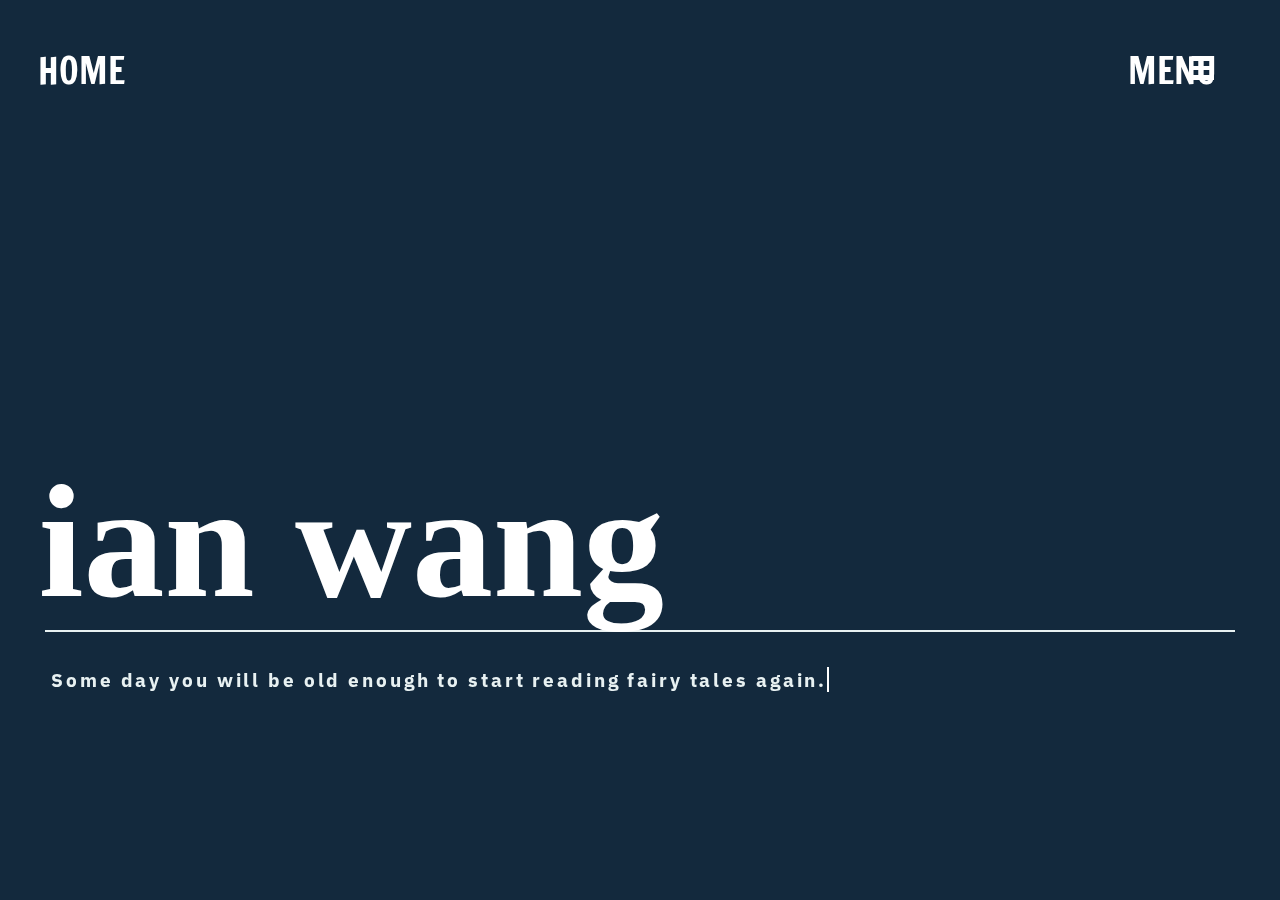
<file: index.html>
<!DOCTYPE html>
<html lang="en">
  <head>
    <meta charset="UTF-8" />
    <meta name="viewport" content="width=device-width, initial-scale=1.0" />
    <link rel="stylesheet" href="style.css" />
    <script src="script.js"></script>
    <title>Ian</title>
  </head>
  <body>
    <header>
      <a href="index.html" class="homebutton">HOME</a>

      <div class="menu-opener" onclick="toggleMenu()">
        <div class="menu-text">MENU</div>
        <div class="bar"></div>
        <div class="bar"></div>
        <div class="bar"></div>
      </div>

      <div class="menu">
        <!-- Your menu items go here -->
        <a href="./awardinfo">AWARD INFO</a>
        <a href="./photos">PHOTOS</a>
        <a href="#">CONTACT</a>
      </div>
    </header>
    <div class="main-container">
      <div class="quote-container">
        <div class="typewriter">
          <h1 id="quote-text"><br /></h1>
        </div>
        <div class="fadein">
          <h1 id="author-text"></h1>
        </div>
      </div>

      <div class="line-container">
        <div class="line"></div>
      </div>

      <div class="home-bottom">
        <h2>ian wang</h2>
      </div>
    </div>
  </body>
</html>
</file>
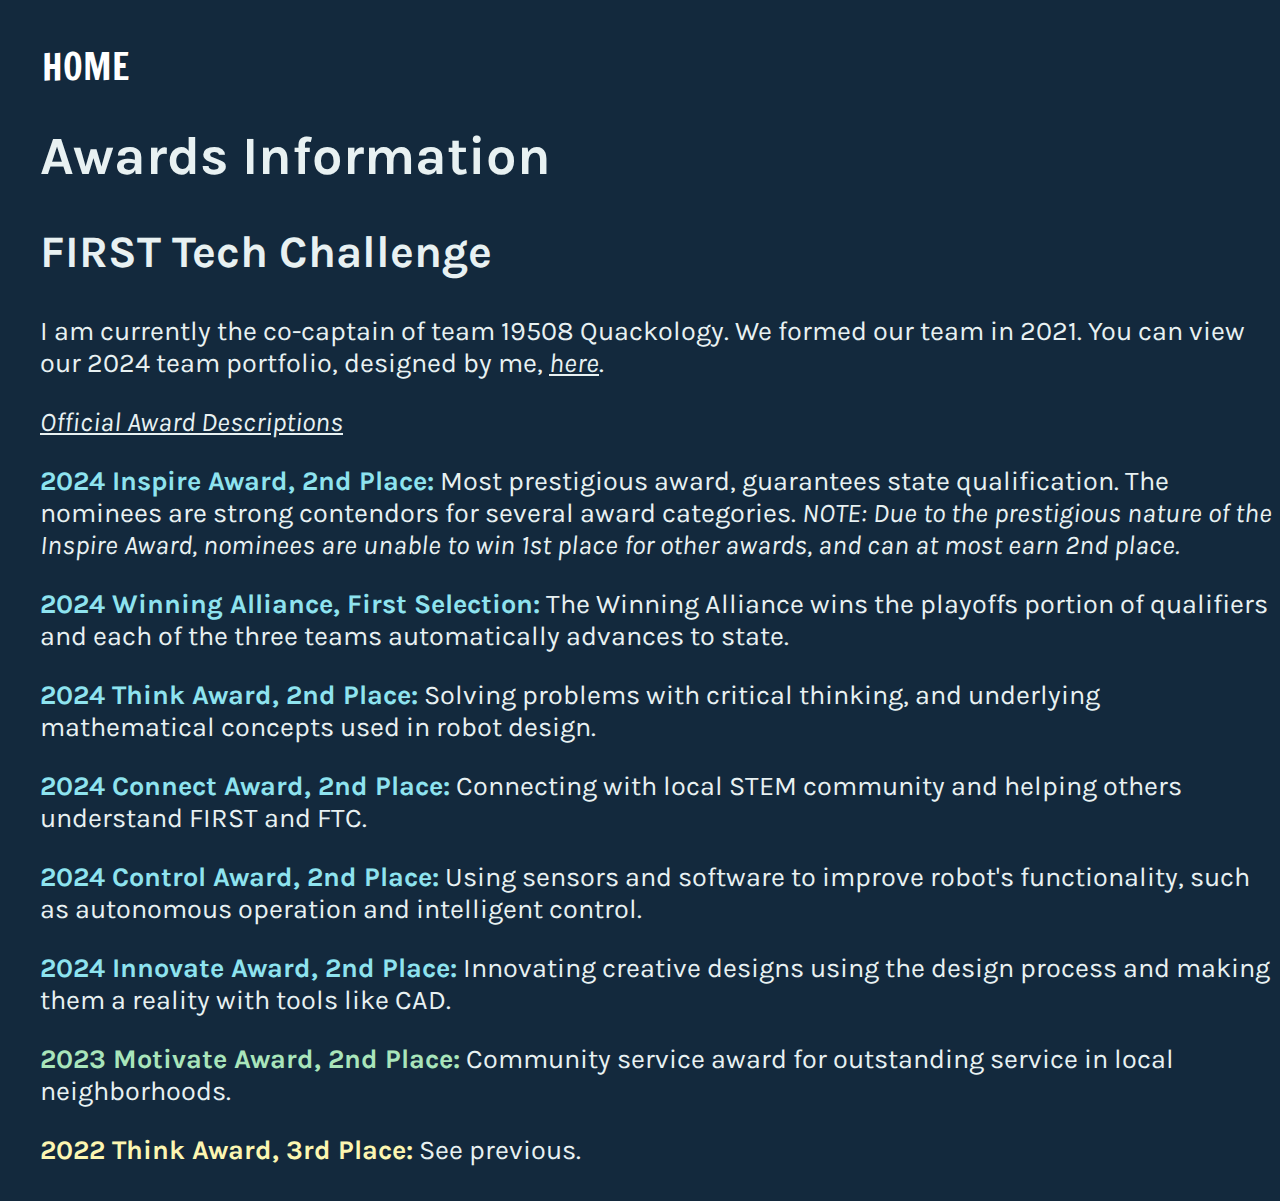
<file: awardinfo.html>
<!DOCTYPE html>
<html lang="en">
  <head>
    <meta charset="UTF-8" />
    <meta name="viewport" content="width=device-width, initial-scale=1.0" />
    <link rel="stylesheet" href="style.css" />
    <script src="script.js"></script>
    <title>Ian</title>
  </head>
  
  <body>
    
    <ul>
      <li><a href="./">HOME</a></li>

    </ul>
    <div style="text-align: left">
      <h1 class="awards">Awards Information</h1>
      <h2 class="awards">FIRST Tech Challenge</h2>
      <p class = "awards">I am currently the co-captain of team 19508 Quackology. We formed our team in 2021. You can view our 2024 team portfolio, designed by me, <a href = "/images/portfolio.pdf" target = "_blank" class = "awards1">here</a>.</p>

     <a href = https://www.firstinspires.org/sites/default/files/uploads/resource_library/ftc/award-descriptions.pdf class = "hyper, awards" target="_blank">Official Award Descriptions</a>
     <p class="awards">
        <span style="color: #8EE3EF; font-weight: bold"
          >2024 Inspire Award, 2nd Place:</span
        >
        Most prestigious award, guarantees state qualification. The nominees are strong contendors for several award categories. <span style = "font-style: italic">NOTE: Due to the prestigious nature of the Inspire Award, nominees are unable to win 1st place for other awards, and can at most earn 2nd place.</span>
      </p> 
     <p class="awards">
        <span style="color: #8EE3EF; font-weight: bold" 
          >2024 Winning Alliance, First Selection:</span
        >
        The Winning Alliance wins the playoffs portion of qualifiers and each of the three teams automatically advances to state.
      </p>
      <p class="awards">
        <span style="color: #8EE3EF; font-weight: bold"
          >2024 Think Award, 2nd Place:</span
        >
        Solving problems with critical thinking, and underlying mathematical concepts used in robot design.
      </p>
      <p class="awards">
        <span style="color: #8EE3EF; font-weight: bold"
          >2024 Connect Award, 2nd Place:</span
        >
        Connecting with local STEM community and helping others understand FIRST and FTC.      </p>
      <p class="awards">
        <span style="color: #8EE3EF; font-weight: bold"
          >2024 Control Award, 2nd Place:</span
        >
        
        Using sensors and software to improve robot's functionality, such as autonomous operation and intelligent control.   </p>
        <p class="awards">
            <span style="color: #8EE3EF; font-weight: bold"
              >2024 Innovate Award, 2nd Place:</span
            >
            
            Innovating creative designs using the design process and making them a reality with tools like CAD.   </p>
            <p class="awards">
        <span style="color: #A9E5BB; font-weight: bold"
          >2023 Motivate Award, 2nd Place:</span
        >
        
        Community service award for outstanding service in local neighborhoods.   </p>
        <p class="awards">
            <span style="color: #FCF6B1; font-weight: bold"
              >2022 Think Award, 3rd Place:</span
            >
            
            See previous.   </p>
    

    

</div>
  </body>
</html>
</file>
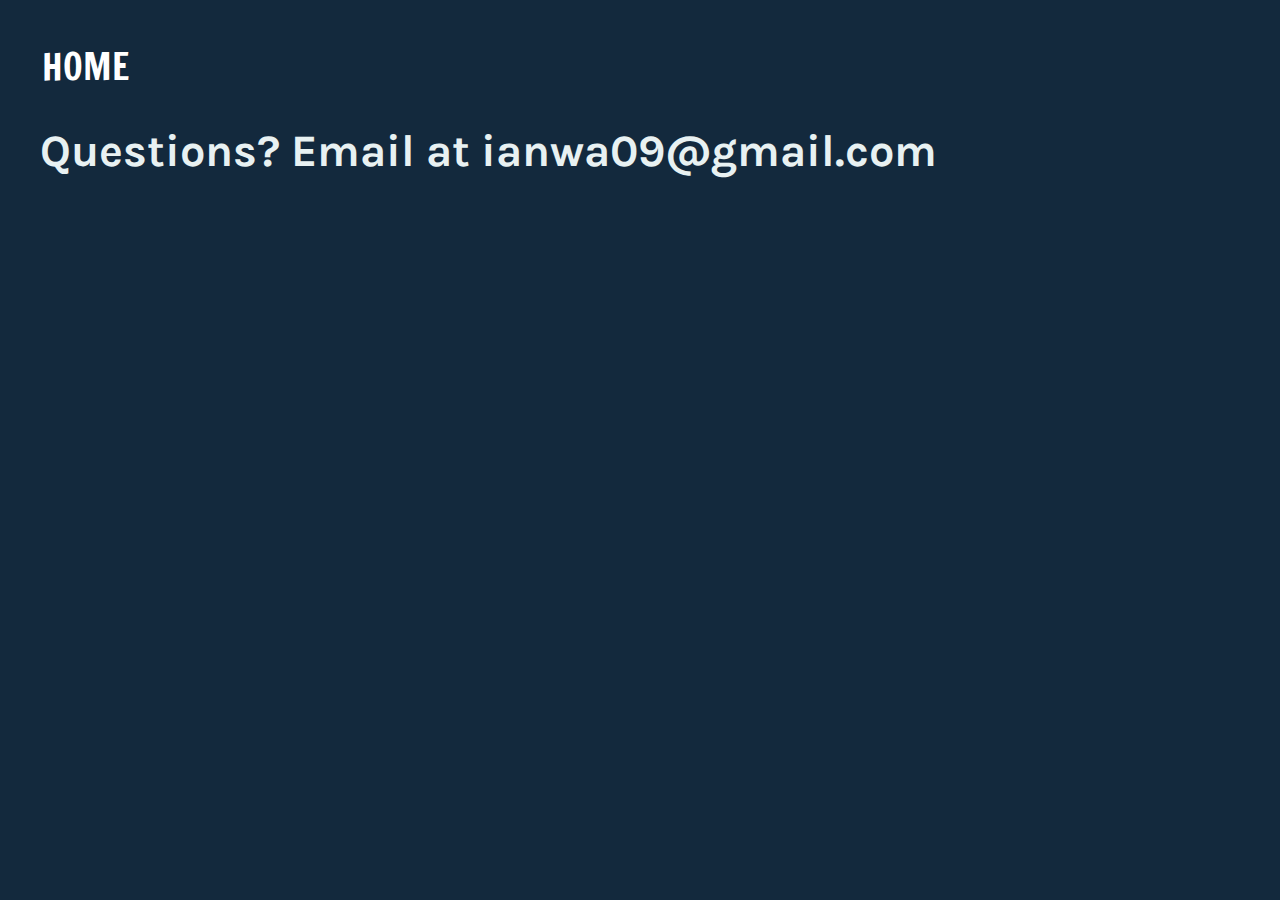
<file: contact.html>
<!DOCTYPE html>
<html lang="en">
  <head>
    <meta charset="UTF-8" />
    <meta name="viewport" content="width=device-width, initial-scale=1.0" />
    <link rel="stylesheet" href="style.css" />
    <title>Ian</title>
  </head>
  <body>
    <ul>
      <li><a href="./">HOME</a></li>
    </ul>

    <!-- MAIN (Center website) -->
    <div class="main">
      <h2 class="awards">Questions? Email at ianwa09@gmail.com</h2>
    </div>

    <div class="clearfix"></div>
  </body>
</html>
</file>
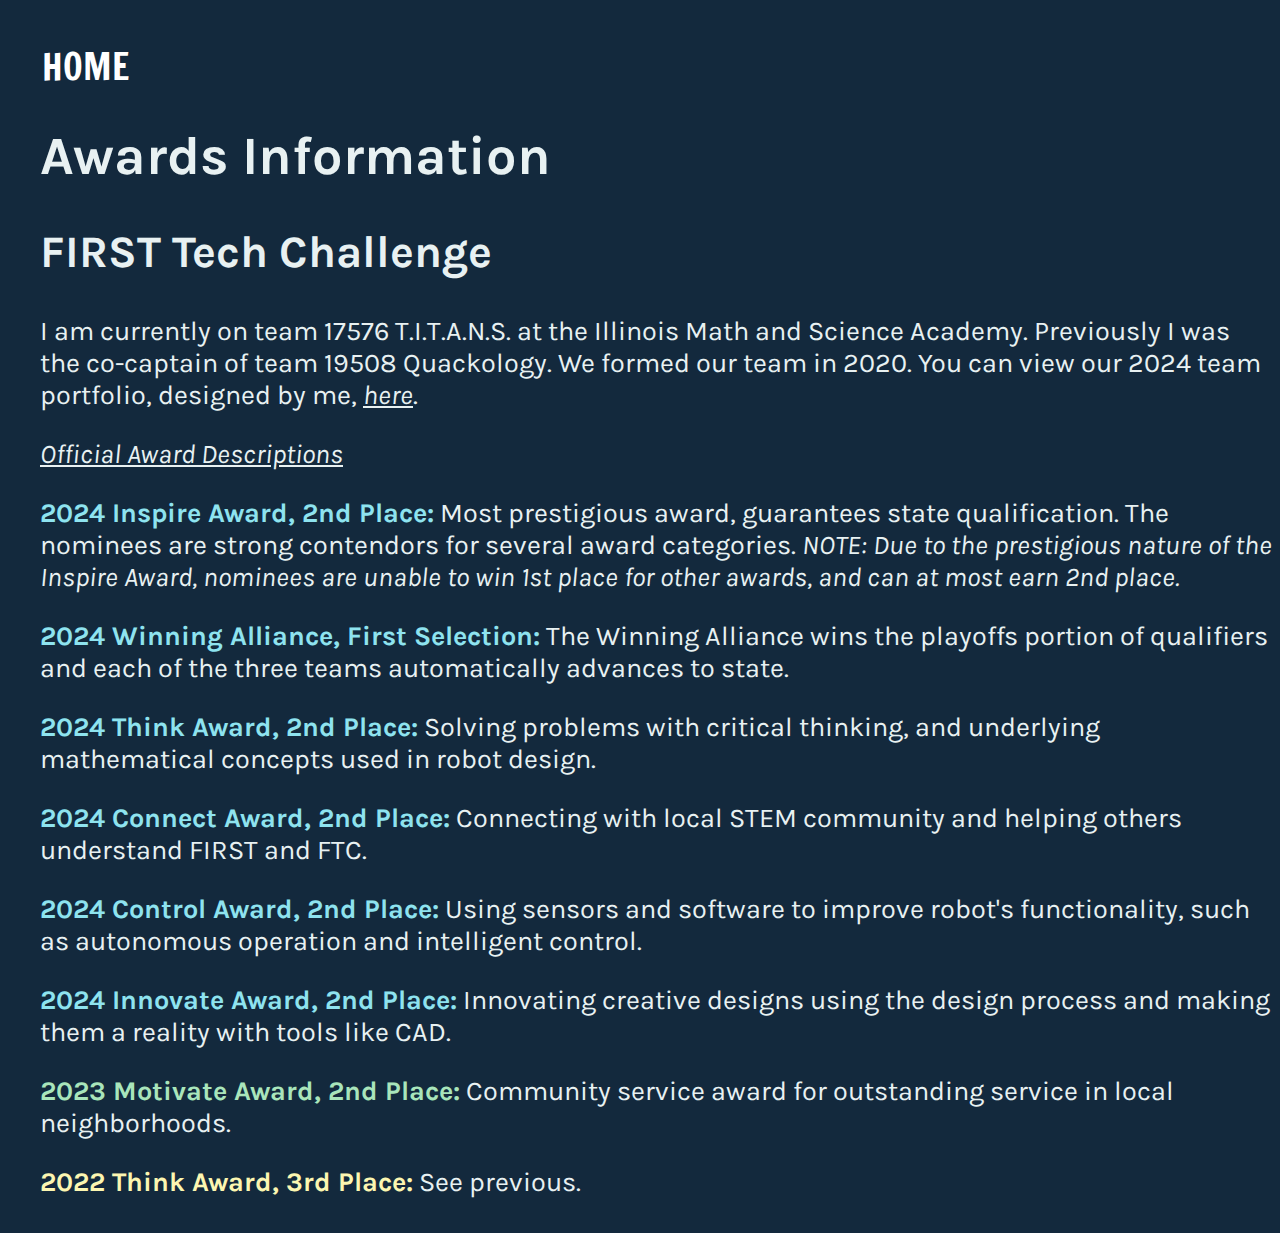
<file: OLDawardinfo.html>
<!DOCTYPE html>
<html lang="en">
  <head>
    <meta charset="UTF-8" />
    <meta name="viewport" content="width=device-width, initial-scale=1.0" />
    <link rel="stylesheet" href="style.css" />
    <script src="script.js"></script>
    <title>Ian</title>
  </head>
  
  <body>
    
    <ul>
      <li><a href="./">HOME</a></li>

    </ul>
    <div style="text-align: left">
      <h1 class="awards">Awards Information</h1>
      <h2 class="awards">FIRST Tech Challenge</h2>
      <p class = "awards">I am currently on team 17576 T.I.T.A.N.S. at the Illinois Math and Science Academy. Previously I was the co-captain of team 19508 Quackology. We formed our team in 2020. You can view our 2024 team portfolio, designed by me, <a href = "/images/updatedPortfolio.pdf" target = "_blank" class = "awards1">here</a>.</p>

     <a href = https://www.firstinspires.org/sites/default/files/uploads/resource_library/ftc/award-descriptions.pdf class = "hyper, awards" target="_blank">Official Award Descriptions</a>
     <p class="awards">
        <span style="color: #8EE3EF; font-weight: bold"
          >2024 Inspire Award, 2nd Place:</span
        >
        Most prestigious award, guarantees state qualification. The nominees are strong contendors for several award categories. <span style = "font-style: italic">NOTE: Due to the prestigious nature of the Inspire Award, nominees are unable to win 1st place for other awards, and can at most earn 2nd place.</span>
      </p> 
     <p class="awards">
        <span style="color: #8EE3EF; font-weight: bold" 
          >2024 Winning Alliance, First Selection:</span
        >
        The Winning Alliance wins the playoffs portion of qualifiers and each of the three teams automatically advances to state.
      </p>
      <p class="awards">
        <span style="color: #8EE3EF; font-weight: bold"
          >2024 Think Award, 2nd Place:</span
        >
        Solving problems with critical thinking, and underlying mathematical concepts used in robot design.
      </p>
      <p class="awards">
        <span style="color: #8EE3EF; font-weight: bold"
          >2024 Connect Award, 2nd Place:</span
        >
        Connecting with local STEM community and helping others understand FIRST and FTC.      </p>
      <p class="awards">
        <span style="color: #8EE3EF; font-weight: bold"
          >2024 Control Award, 2nd Place:</span
        >
        
        Using sensors and software to improve robot's functionality, such as autonomous operation and intelligent control.   </p>
        <p class="awards">
            <span style="color: #8EE3EF; font-weight: bold"
              >2024 Innovate Award, 2nd Place:</span
            >
            
            Innovating creative designs using the design process and making them a reality with tools like CAD.   </p>
            <p class="awards">
        <span style="color: #A9E5BB; font-weight: bold"
          >2023 Motivate Award, 2nd Place:</span
        >
        
        Community service award for outstanding service in local neighborhoods.   </p>
        <p class="awards">
            <span style="color: #FCF6B1; font-weight: bold"
              >2022 Think Award, 3rd Place:</span
            >
            
            See previous.   </p>
    

    

</div>
  </body>
</html>
</file>
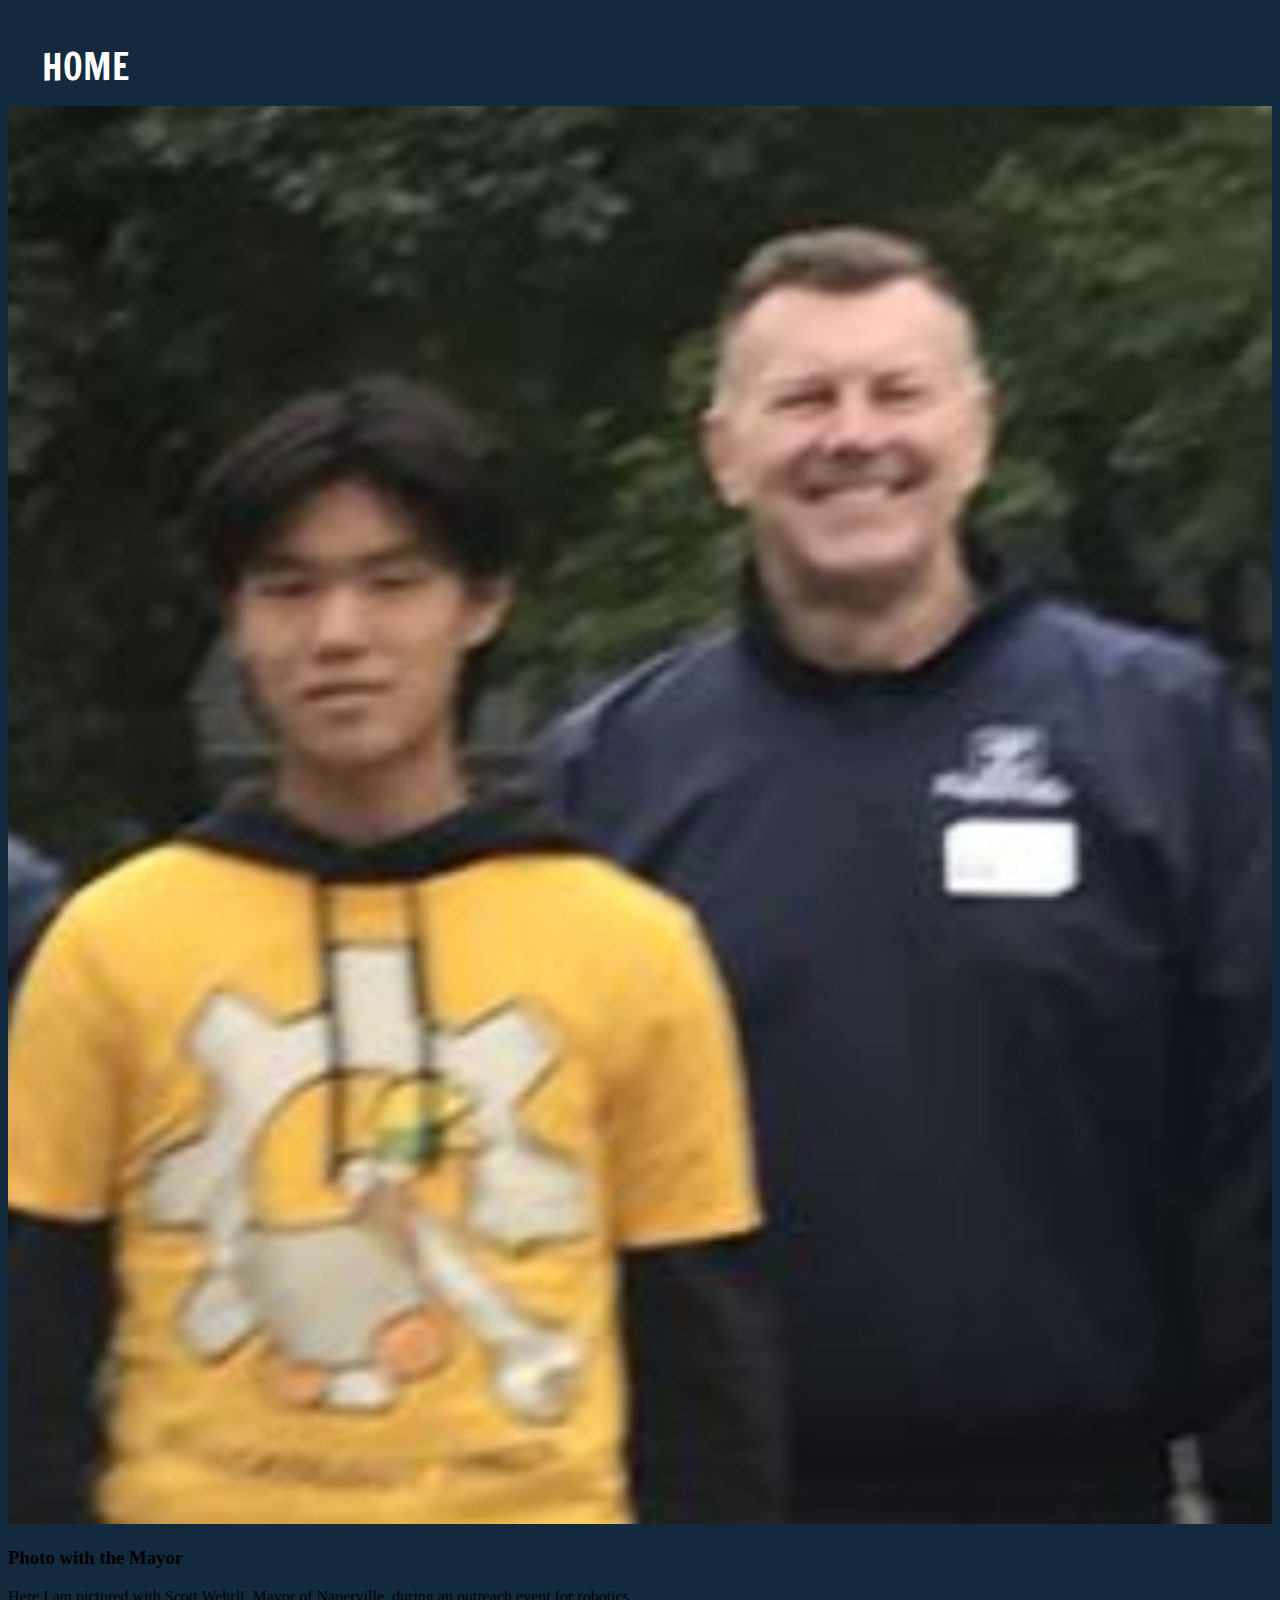
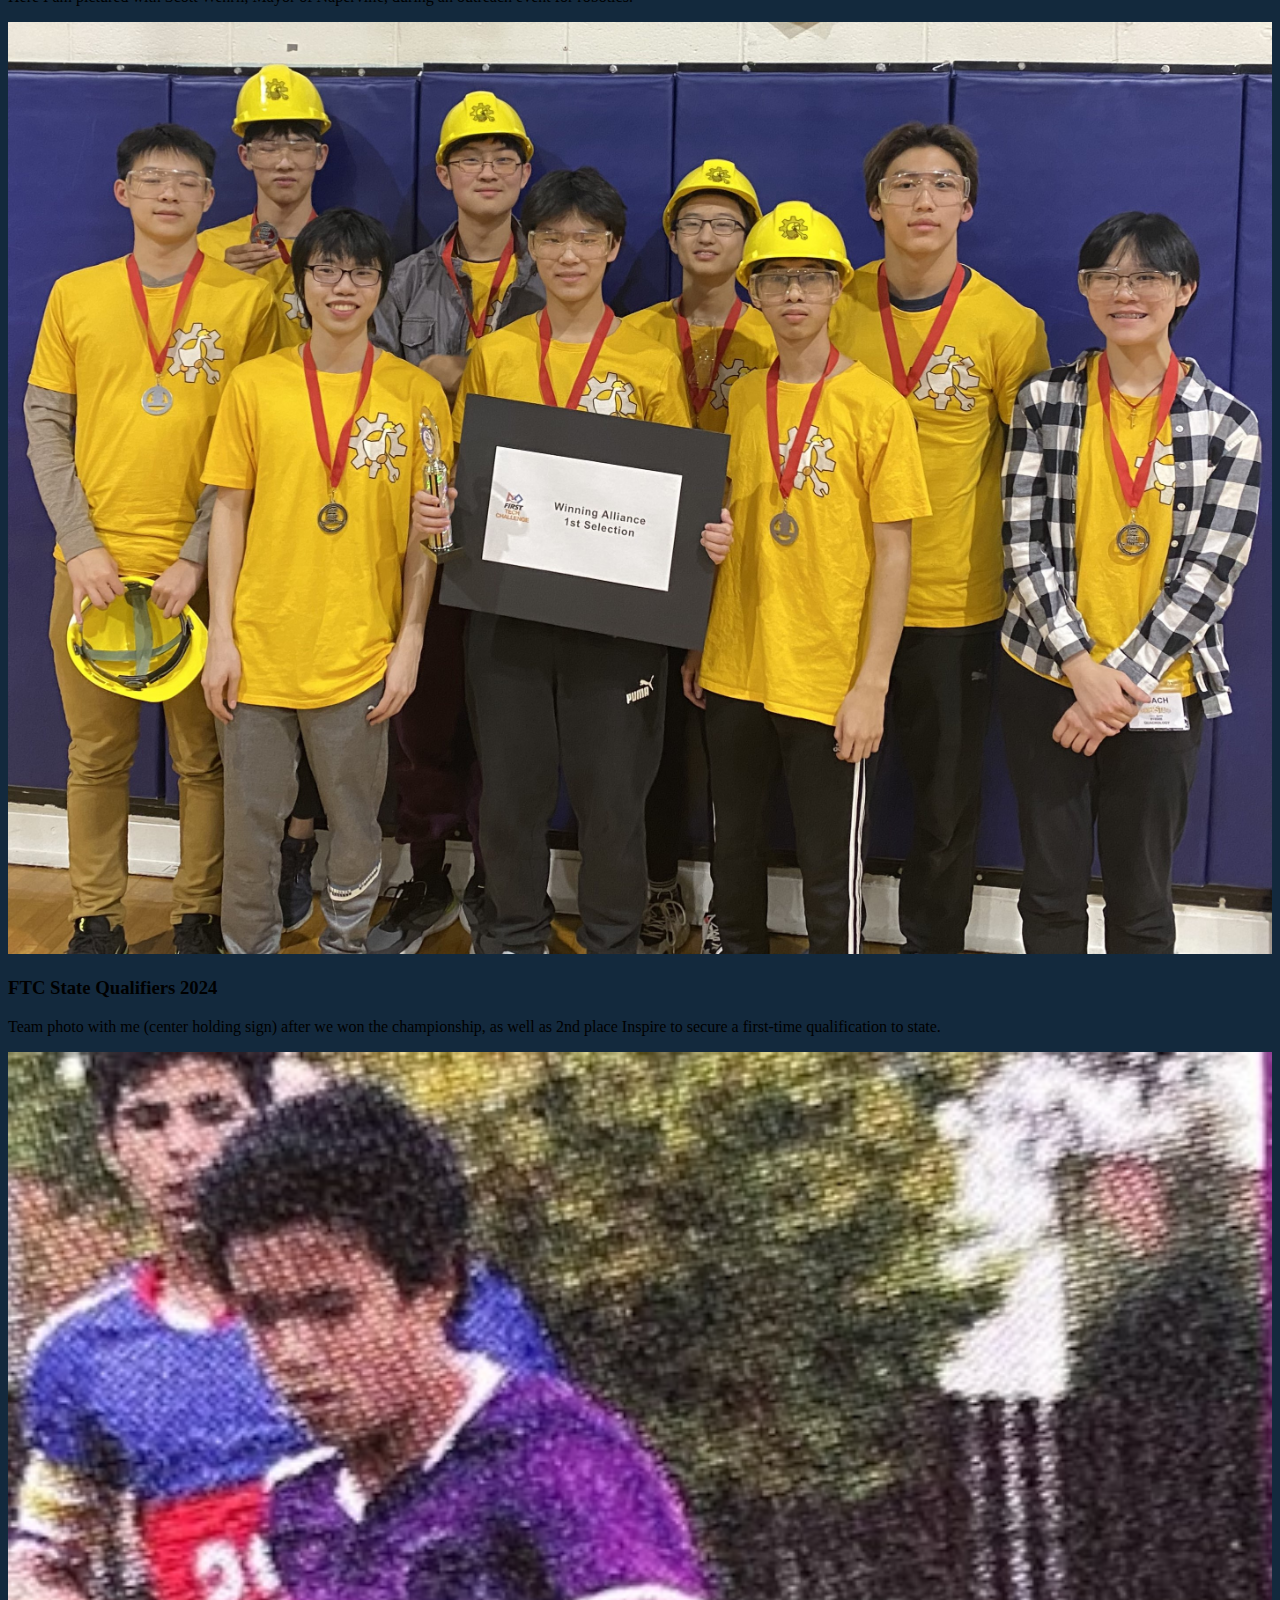
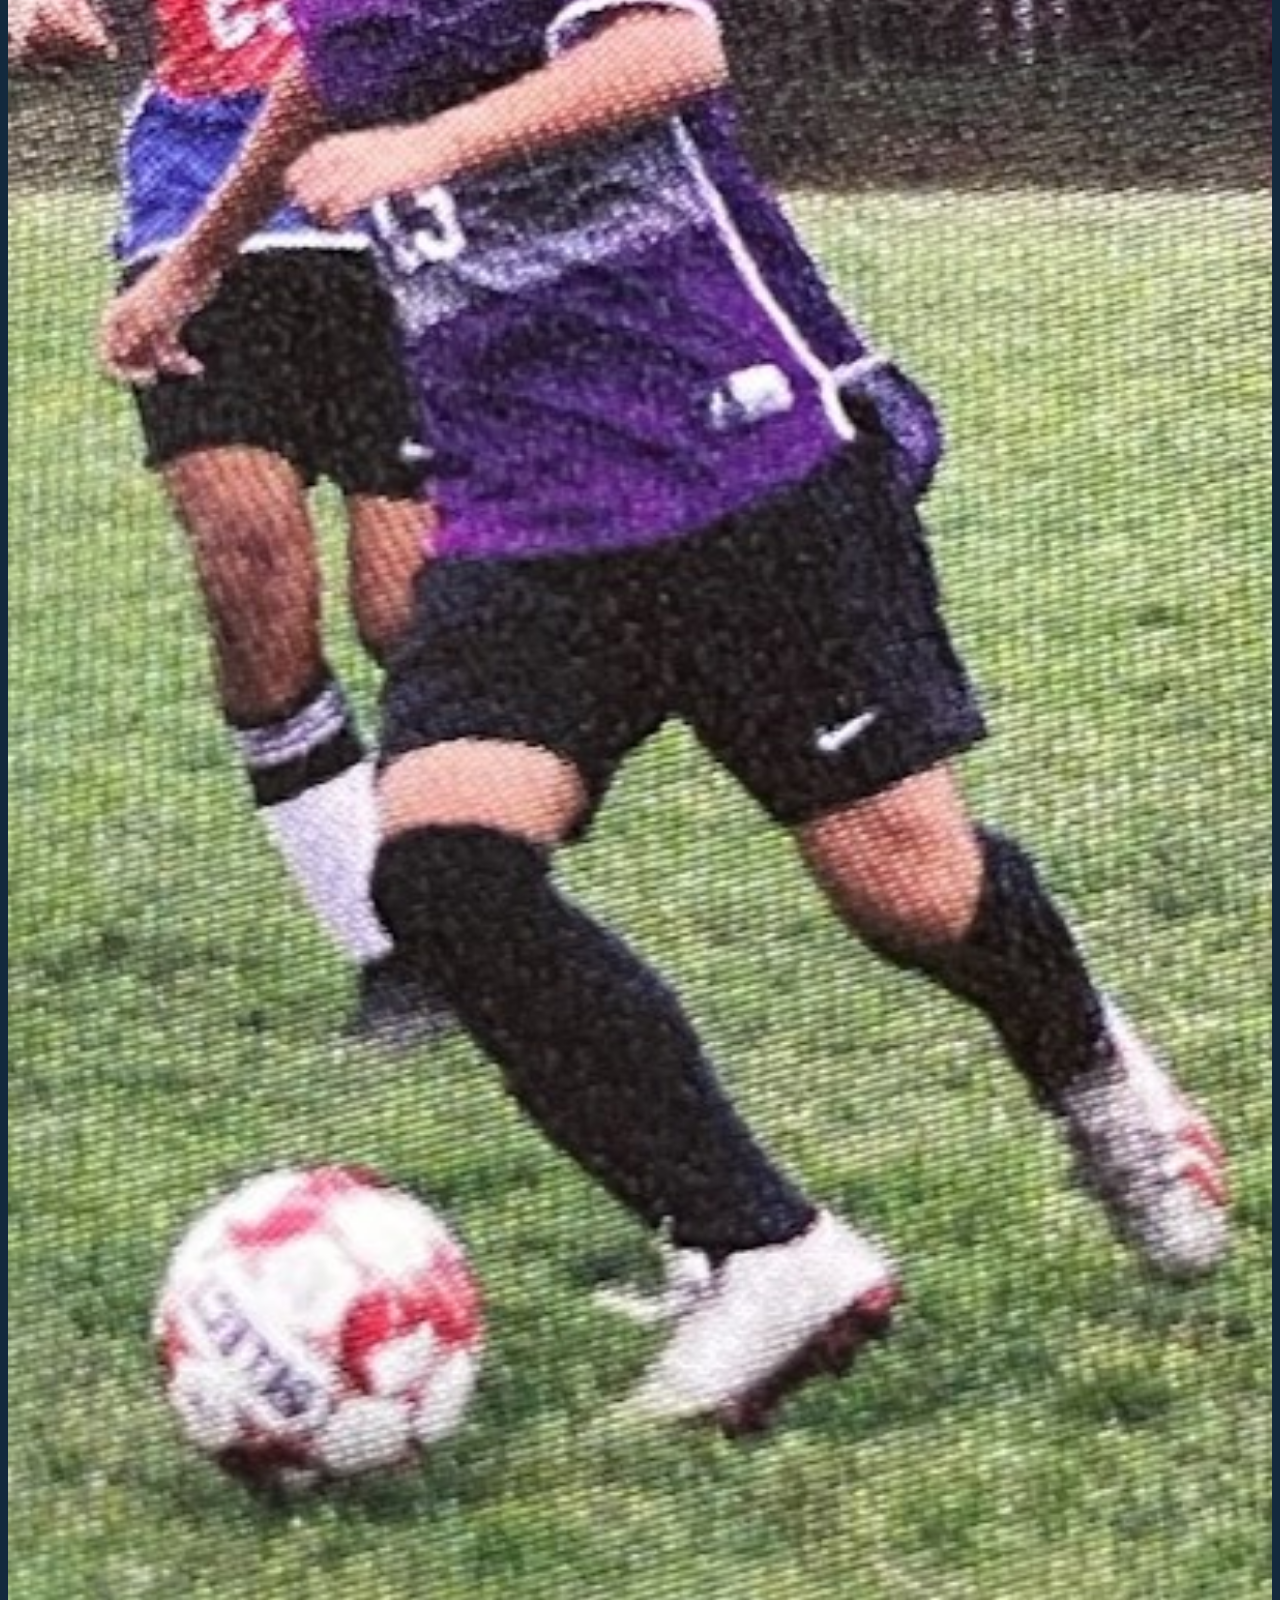
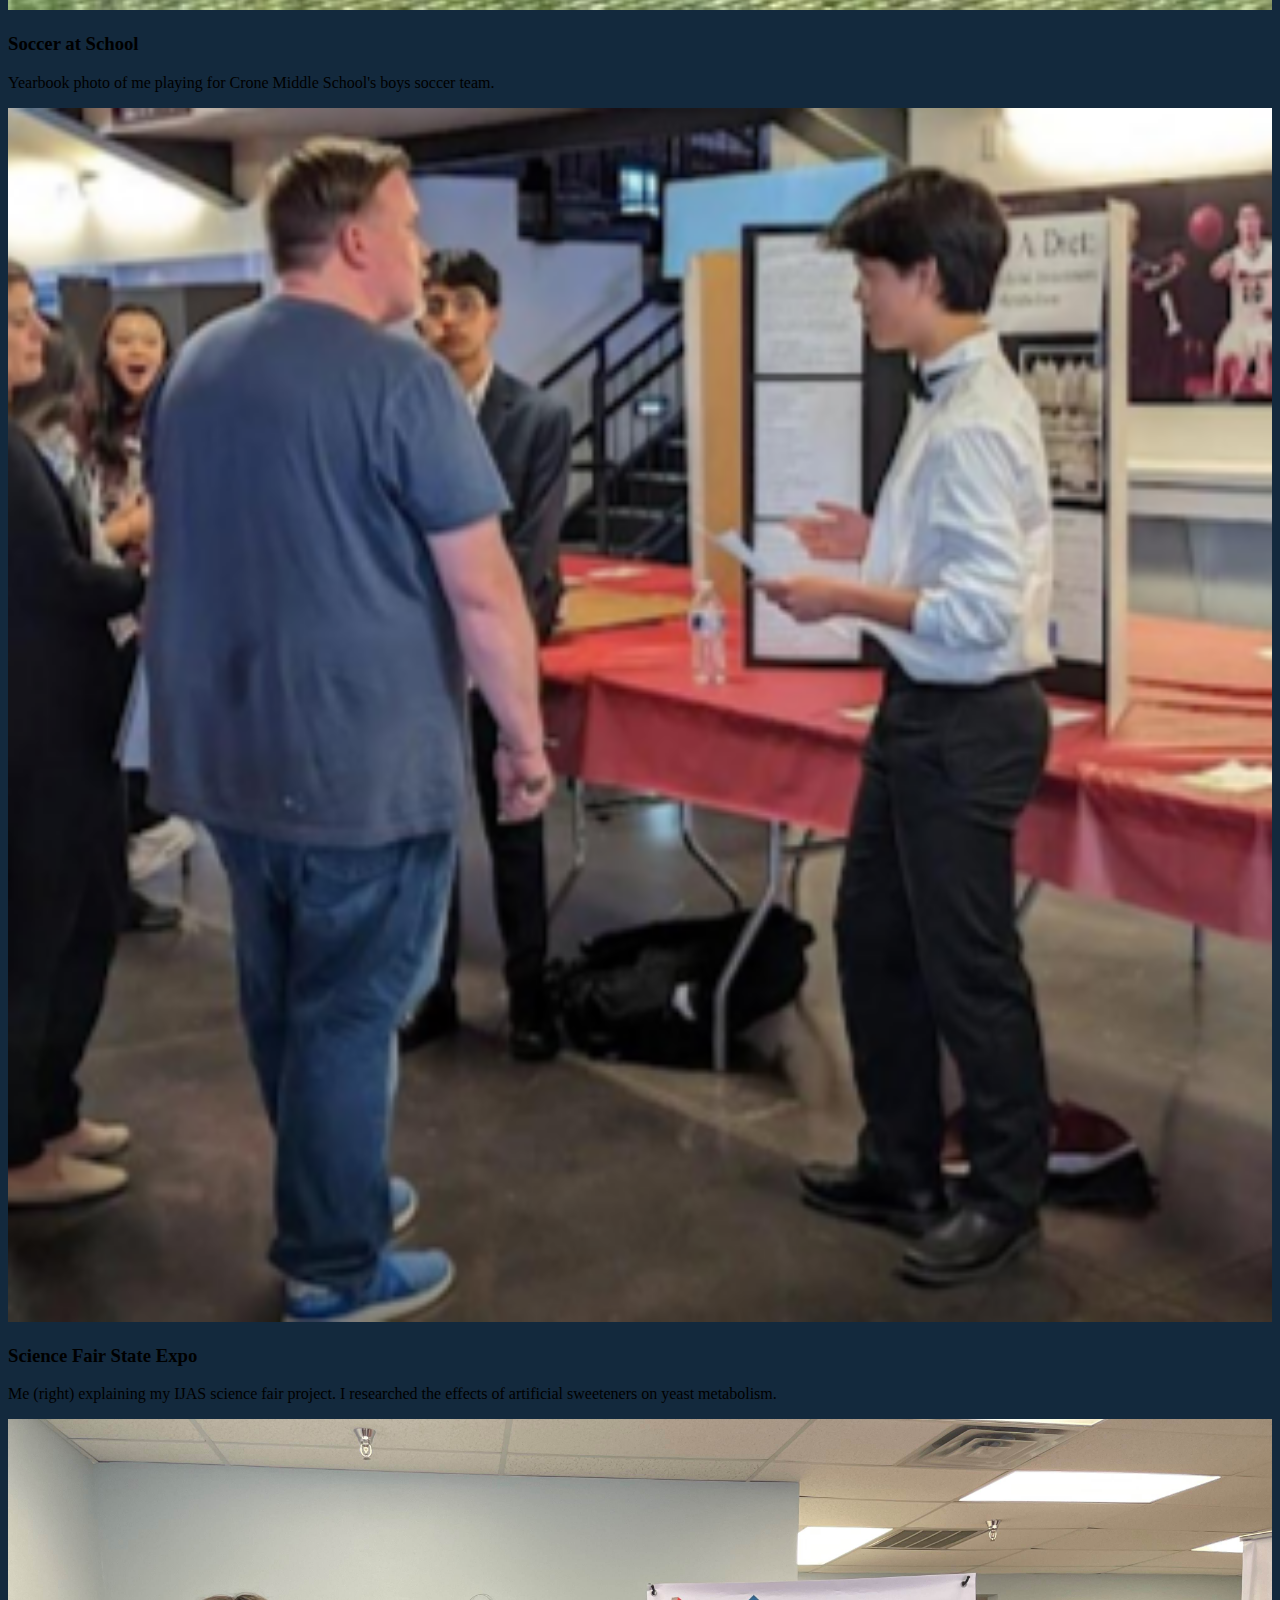
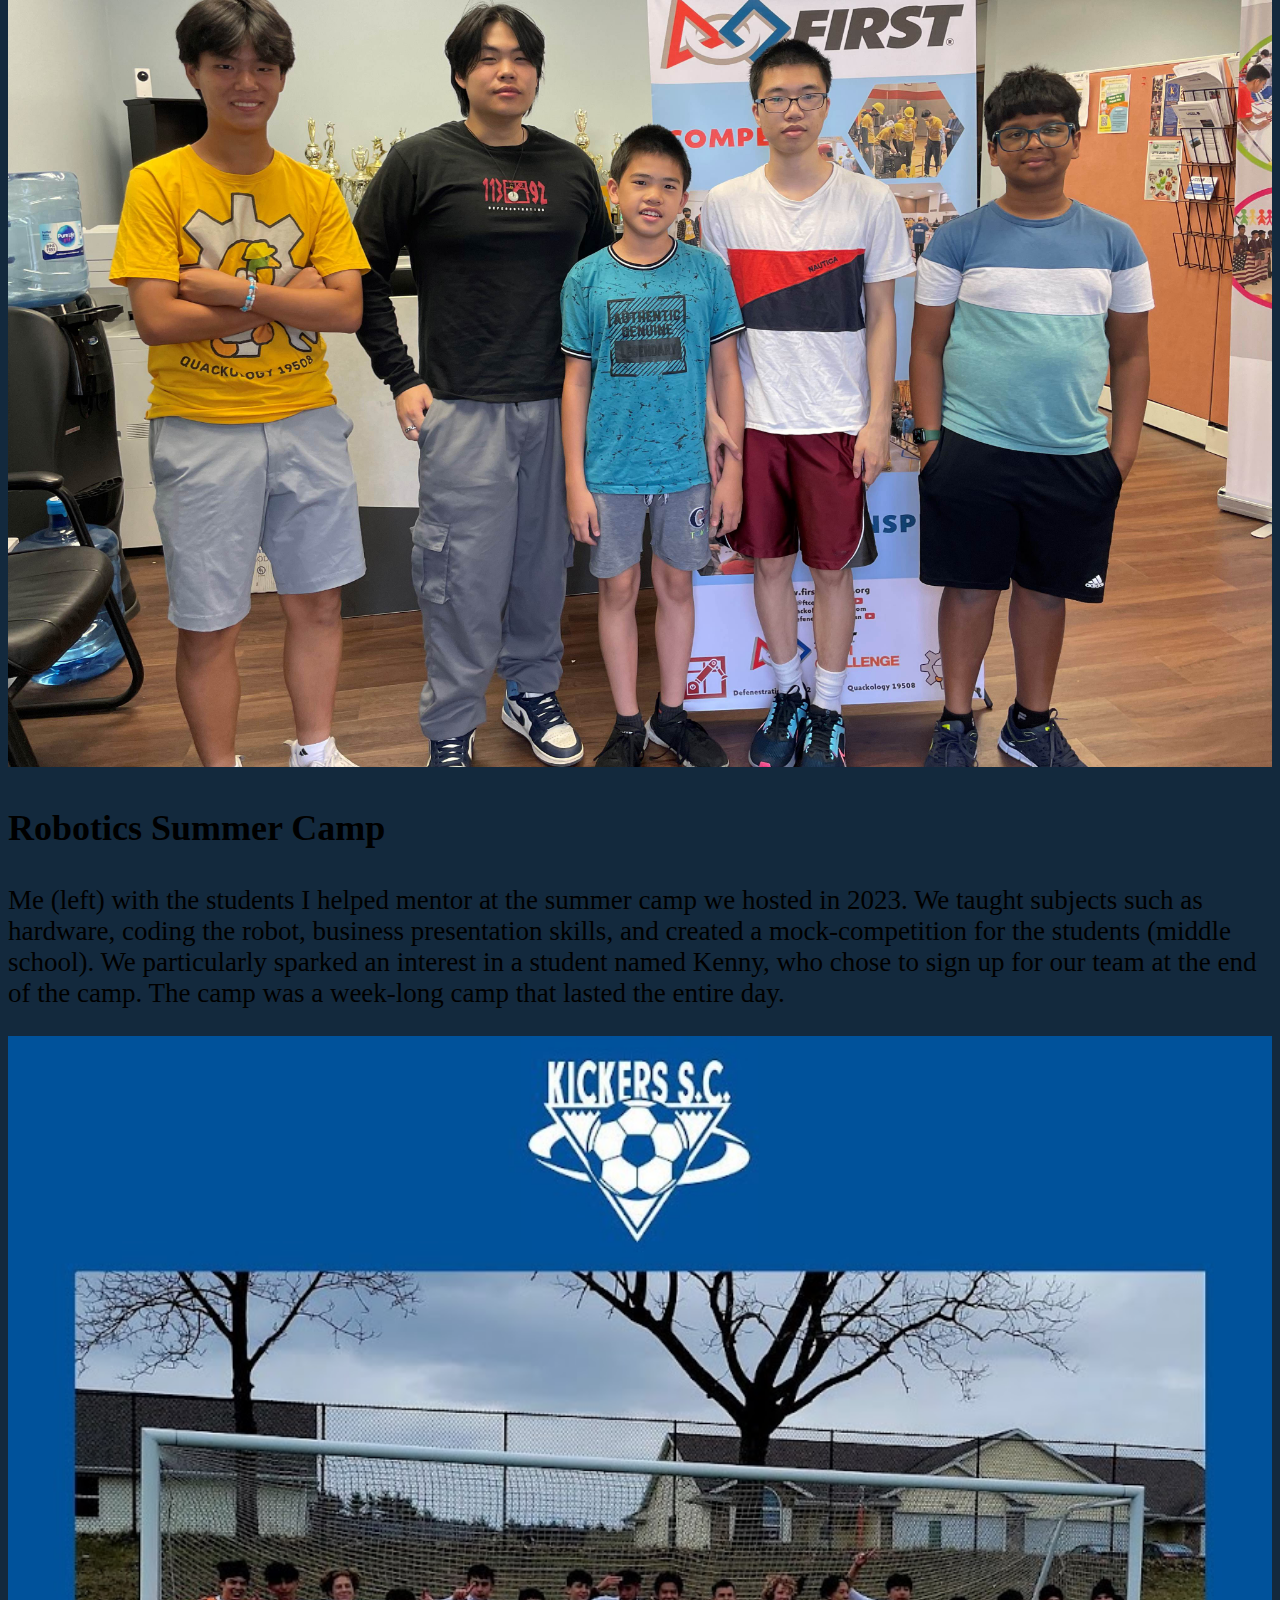
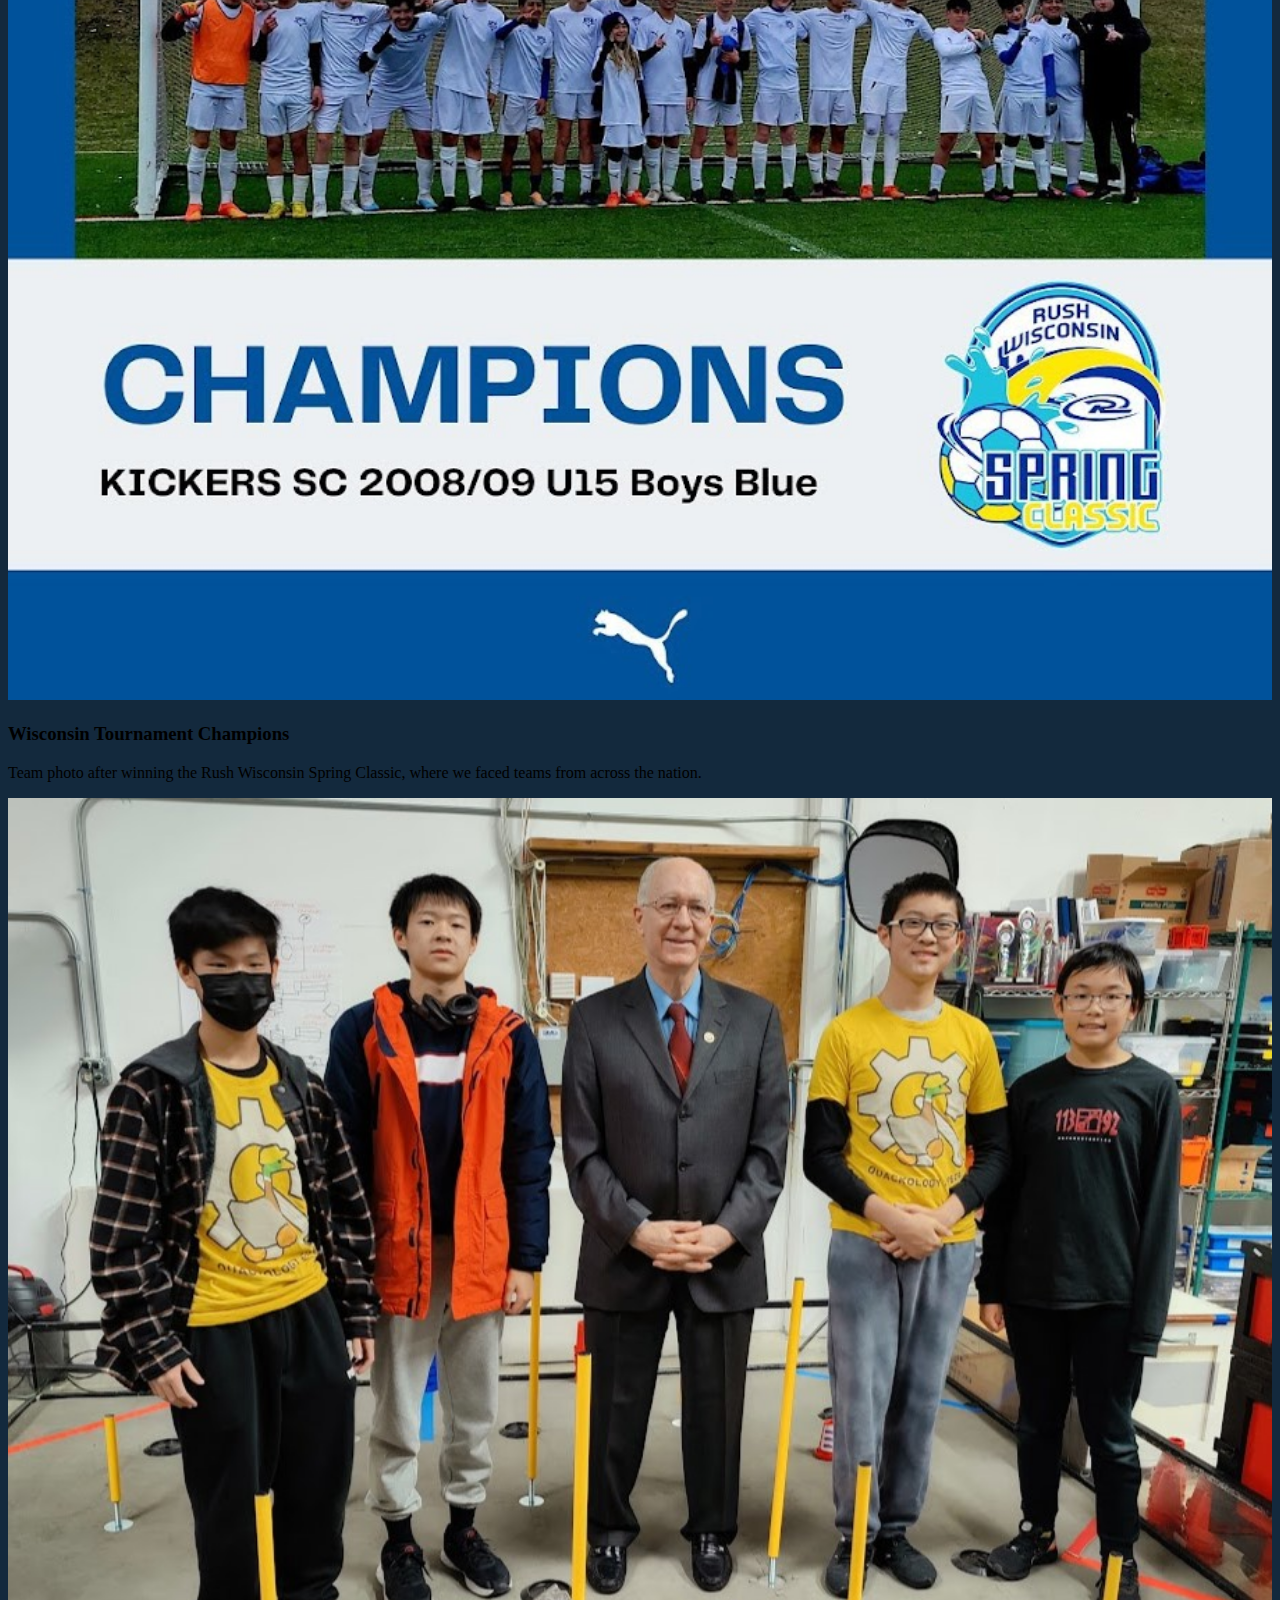
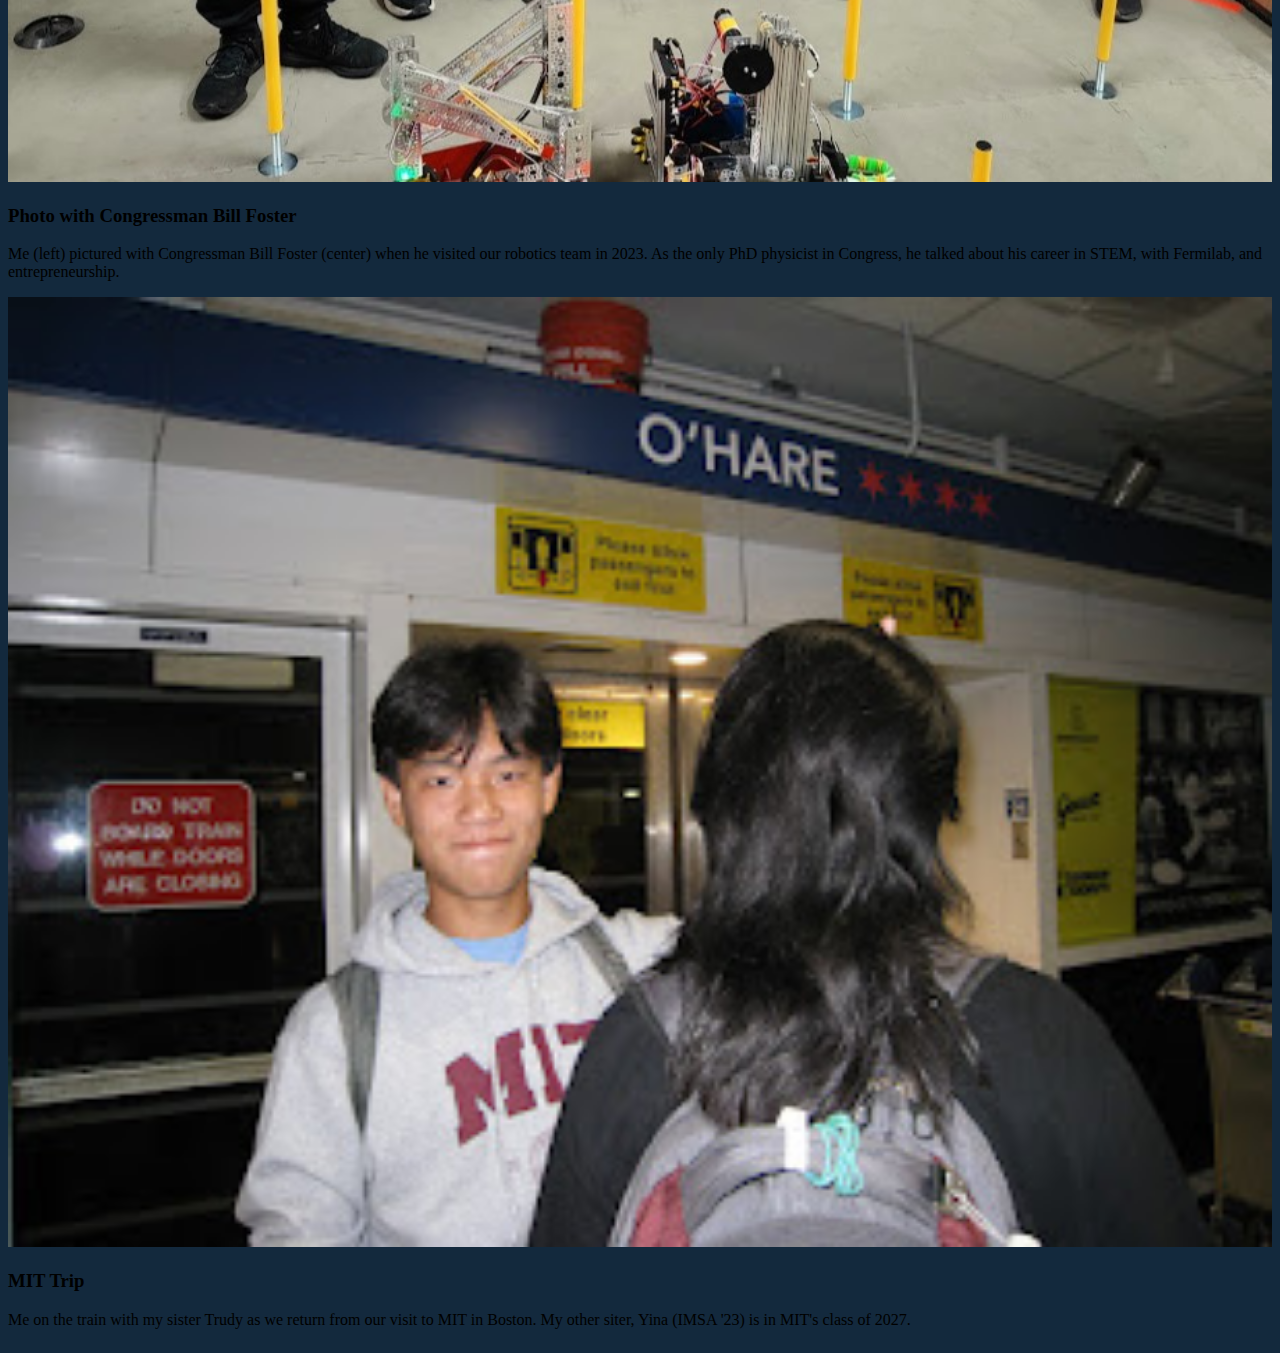
<file: photos.html>
<!DOCTYPE html>
<html lang="en">
  <head>
    <meta charset="UTF-8" />
    <meta name="viewport" content="width=device-width, initial-scale=1.0" />
    <link rel="stylesheet" href="style.css" />
    <title>Ian</title>
  </head>
  <body>
    <ul>
      <li><a href="index.html">HOME</a></li>
    </ul>

    <!-- MAIN (Center website) -->
    <div class="main">
      <!-- Portfolio Gallery Grid -->
      <div class="row">
        <div class="column">
          <div class="content">
            <img
              src="images/mayor.png"
              alt="Photo with mayor"
              style="width: 100%"
            />
            <h3>Photo with the Mayor</h3>
            <p>
              Here I am pictured with Scott Wehrli, Mayor of Naperville, during
              an outreach event for robotics.
            </p>
          </div>
        </div>
        <div class="column">
          <div class="content">
            <img
              src="images/statequalifiers2.jpg"
              alt="Team photo after winning state qualifiers"
              style="width: 100%"
            />
            <h3>FTC State Qualifiers 2024</h3>
            <p>
              Team photo with me (center holding sign) after we won the
              championship, as well as 2nd place Inspire to secure a first-time
              qualification to state.
            </p>
          </div>
        </div>
        <div class="column">
          <div class="content">
            <img
              src="images/soccer.jpg"
              alt="Yearbook soccer photo"
              style="width: 100%"
            />
            <h3>Soccer at School</h3>
            <p>
              Yearbook photo of me playing for Crone Middle School's boys soccer
              team.
            </p>
          </div>
        </div>
        <div class="column">
          <div class="content">
            <img
              src="images/sciencefair.png"
              alt="Science fair"
              style="width: 100%"
            />
            <h3>Science Fair State Expo</h3>
            <p>
              Me (right) explaining my IJAS science fair project. I researched
              the effects of artificial sweeteners on yeast metabolism.
            </p>
          </div>
        </div>
      </div>

      <div class="content">
        <img
          src="images/summercamp.jpg"
          alt="Summer Camp"
          style="width: 100%"
        />
        <h3 style="font-size: 4vh">Robotics Summer Camp</h3>
        <p style="font-size: 3vh">
          Me (left) with the students I helped mentor at the summer camp we
          hosted in 2023. We taught subjects such as hardware, coding the robot,
          business presentation skills, and created a mock-competition for the
          students (middle school). We particularly sparked an interest in a
          student named Kenny, who chose to sign up for our team at the end of
          the camp. The camp was a week-long camp that lasted the entire day.
        </p>
      </div>
      <div class="row">
        <div class="column" style="margin-top: 1vh">
          <div class="content">
            <img
              src="images/wisconsintournament.jpg"
              alt="Soccer tournament champions"
              style="width: 100%"
            />
            <h3>Wisconsin Tournament Champions</h3>
            <p>
              Team photo after winning the Rush Wisconsin Spring Classic, where
              we faced teams from across the nation.
            </p>
          </div>
        </div>
        <div class="column" style="margin-top: 1vh">
          <div class="content">
            <img
              src="images/billfoster.jpg"
              alt="Bill Foster photo"
              style="width: 100%"
            />
            <h3>Photo with Congressman Bill Foster</h3>
            <p>
              Me (left) pictured with Congressman Bill Foster (center) when he
              visited our robotics team in 2023. As the only PhD physicist in
              Congress, he talked about his career in STEM, with Fermilab, and
              entrepreneurship.
            </p>
          </div>
        </div>

        <div class="column" style="margin-top: 1vh">
          <div class="content">
            <img
              src="images/mitphoto.JPG"
              alt="MIT Photo"
              style="width: 100%"
            />
            <h3>MIT Trip</h3>
            <p>
              Me on the train with my sister Trudy as we return from our visit
              to MIT in Boston. My other siter, Yina (IMSA '23) is in MIT's
              class of 2027.
            </p>
          </div>
        </div>
      </div>

      <!-- END MAIN -->
    </div>

    <div class="clearfix"></div>
  </body>
</html>
</file>
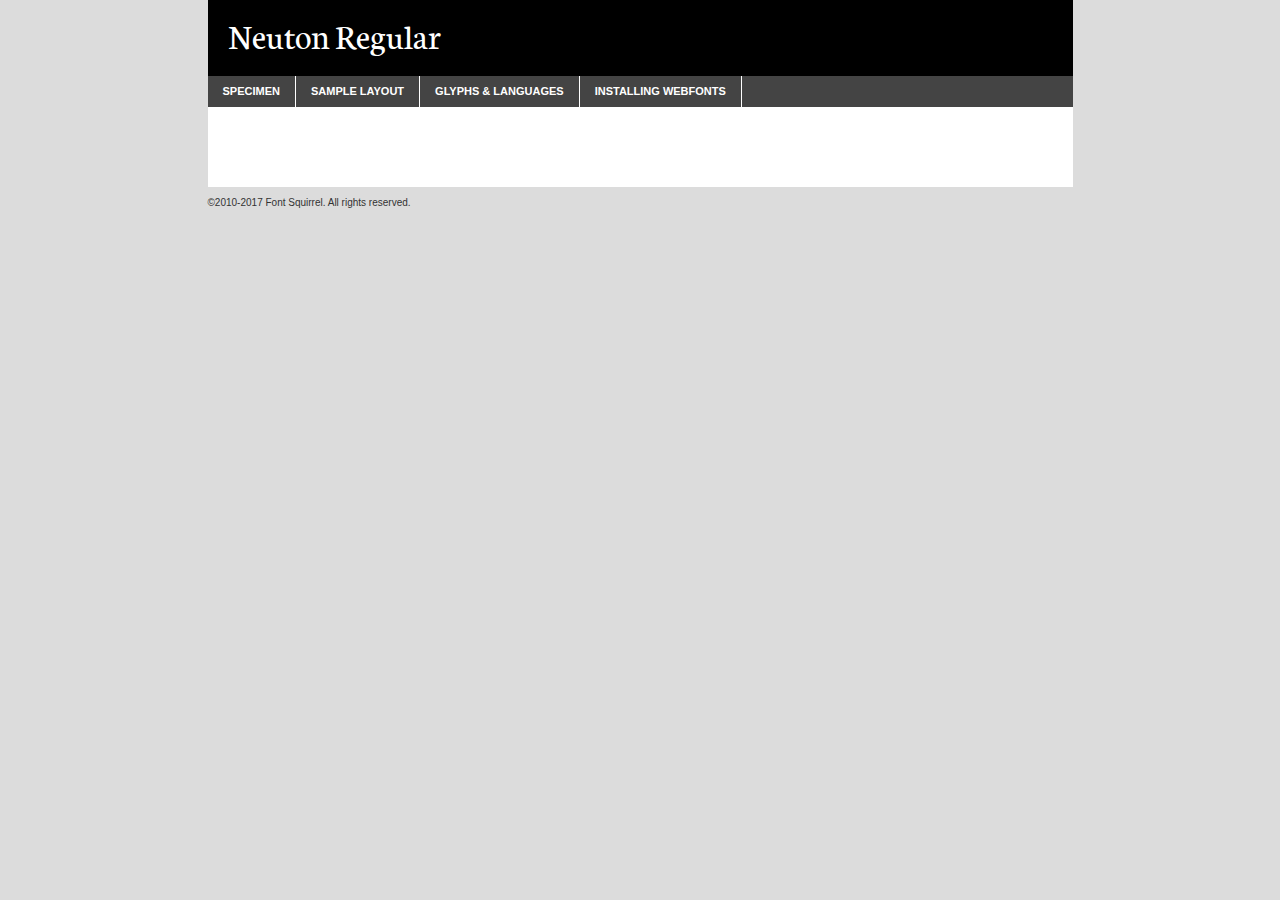
<file: fonts/neutron/neuton-regular-demo.html>
<!DOCTYPE html PUBLIC "-//W3C//DTD XHTML 1.0 Transitional//EN"
        "http://www.w3.org/TR/xhtml1/DTD/xhtml1-transitional.dtd">

<html xmlns="http://www.w3.org/1999/xhtml" xml:lang="en" lang="en">
<head>
    <meta http-equiv="Content-Type" content="text/html; charset=utf-8"/>
    <script src="http://ajax.googleapis.com/ajax/libs/jquery/1.7.2/jquery.min.js" type="text/javascript" charset="utf-8"></script>
    <script type="text/javascript">
		(function($) {
			$.fn.easyTabs = function(option) {
				var param = jQuery.extend({ fadeSpeed: 'fast', defaultContent: 1, activeClass: 'active' }, option);
				$(this).each(function() {
					var thisId = '#' + this.id;
					if ( param.defaultContent == '' )
					{
						param.defaultContent = 1;
					}
					if ( typeof param.defaultContent == 'number' )
					{
						var defaultTab = $(thisId + ' .tabs li:eq(' + (param.defaultContent - 1) + ') a').attr('href').substr(1);
					}
					else
					{
						var defaultTab = param.defaultContent;
					}
					$(thisId + ' .tabs li a').each(function() {
						var tabToHide = $(this).attr('href').substr(1);
						$('#' + tabToHide).addClass('easytabs-tab-content');
					});
					hideAll();
					changeContent(defaultTab);

					function hideAll() {$(thisId + ' .easytabs-tab-content').hide();}

					function changeContent(tabId)
					{
						hideAll();
						$(thisId + ' .tabs li').removeClass(param.activeClass);
						$(thisId + ' .tabs li a[href=#' + tabId + ']').closest('li').addClass(param.activeClass);
						if ( param.fadeSpeed != 'none' )
						{
							$(thisId + ' #' + tabId).fadeIn(param.fadeSpeed);
						}
						else
						{
							$(thisId + ' #' + tabId).show();
						}
					}

					$(thisId + ' .tabs li').click(function() {
						var tabId = $(this).find('a').attr('href').substr(1);
						changeContent(tabId);
						return false;
					});
				});
			}
		})(jQuery);
    </script>
    <link rel="stylesheet" href="specimen_files/specimen_stylesheet.css" type="text/css" charset="utf-8"/>
    <link rel="stylesheet" href="stylesheet.css" type="text/css" charset="utf-8"/>

    <style type="text/css">
        		body {
			font-family: 'neutonregular';
        		}

            </style>

    <title>Neuton Regular Specimen</title>


    <script type="text/javascript" charset="utf-8">
		$(document).ready(function() {
			$('#container').easyTabs({ defaultContent: 1 });
		});
    </script>
</head>

<body>
<div id="container">
    <div id="header">
		Neuton Regular    </div>
    <ul class="tabs">
        <li><a href="#specimen">Specimen</a></li>
        <li><a href="#layout">Sample Layout</a></li>
		        <li><a href="#glyphs">Glyphs &amp; Languages</a></li>
        <li><a href="#installing">Installing Webfonts</a></li>

    </ul>

    <div id="main_content">


        <div id="specimen">

            <div class="section">
                <div class="grid12 firstcol">
                    <div class="huge">AaBb</div>
                </div>
            </div>

            <div class="section">
                <div class="glyph_range">A&#x200B;B&#x200b;C&#x200b;D&#x200b;E&#x200b;F&#x200b;G&#x200b;H&#x200b;I&#x200b;J&#x200b;K&#x200b;L&#x200b;M&#x200b;N&#x200b;O&#x200b;P&#x200b;Q&#x200b;R&#x200b;S&#x200b;T&#x200b;U&#x200b;V&#x200b;W&#x200b;X&#x200b;Y&#x200b;Z&#x200b;a&#x200b;b&#x200b;c&#x200b;d&#x200b;e&#x200b;f&#x200b;g&#x200b;h&#x200b;i&#x200b;j&#x200b;k&#x200b;l&#x200b;m&#x200b;n&#x200b;o&#x200b;p&#x200b;q&#x200b;r&#x200b;s&#x200b;t&#x200b;u&#x200b;v&#x200b;w&#x200b;x&#x200b;y&#x200b;z&#x200b;1&#x200b;2&#x200b;3&#x200b;4&#x200b;5&#x200b;6&#x200b;7&#x200b;8&#x200b;9&#x200b;0&#x200b;&amp;&#x200b;.&#x200b;,&#x200b;?&#x200b;!&#x200b;&#64;&#x200b;(&#x200b;)&#x200b;#&#x200b;$&#x200b;%&#x200b;*&#x200b;+&#x200b;-&#x200b;=&#x200b;:&#x200b;;</div>
            </div>
            <div class="section">
                <div class="grid12 firstcol">
                    <table class="sample_table">
                        <tr>
                            <td>10</td>
                            <td class="size10">abcdefghijklmnopqrstuvwxyzABCDEFGHIJKLMNOPQRSTUVWXYZ0123456789abcdefghijklmnopqrstuvwxyzABCDEFGHIJKLMNOPQRSTUVWXYZ0123456789abcdefghijklmnopqrstuvwxyzABCDEFGHIJKLMNOPQRSTUVWXYZ</td>
                        </tr>
                        <tr>
                            <td>11</td>
                            <td class="size11">abcdefghijklmnopqrstuvwxyzABCDEFGHIJKLMNOPQRSTUVWXYZ0123456789abcdefghijklmnopqrstuvwxyzABCDEFGHIJKLMNOPQRSTUVWXYZ0123456789abcdefghijklmnopqrstuvwxyzABCDEFGHIJKLMNOPQRSTUVWXYZ</td>
                        </tr>
                        <tr>
                            <td>12</td>
                            <td class="size12">abcdefghijklmnopqrstuvwxyzABCDEFGHIJKLMNOPQRSTUVWXYZ0123456789abcdefghijklmnopqrstuvwxyzABCDEFGHIJKLMNOPQRSTUVWXYZ0123456789abcdefghijklmnopqrstuvwxyzABCDEFGHIJKLMNOPQRSTUVWXYZ</td>
                        </tr>
                        <tr>
                            <td>13</td>
                            <td class="size13">abcdefghijklmnopqrstuvwxyzABCDEFGHIJKLMNOPQRSTUVWXYZ0123456789abcdefghijklmnopqrstuvwxyzABCDEFGHIJKLMNOPQRSTUVWXYZ0123456789abcdefghijklmnopqrstuvwxyzABCDEFGHIJKLMNOPQRSTUVWXYZ</td>
                        </tr>
                        <tr>
                            <td>14</td>
                            <td class="size14">abcdefghijklmnopqrstuvwxyzABCDEFGHIJKLMNOPQRSTUVWXYZ0123456789abcdefghijklmnopqrstuvwxyzABCDEFGHIJKLMNOPQRSTUVWXYZ0123456789abcdefghijklmnopqrstuvwxyzABCDEFGHIJKLMNOPQRSTUVWXYZ</td>
                        </tr>
                        <tr>
                            <td>16</td>
                            <td class="size16">abcdefghijklmnopqrstuvwxyzABCDEFGHIJKLMNOPQRSTUVWXYZ0123456789abcdefghijklmnopqrstuvwxyzABCDEFGHIJKLMNOPQRSTUVWXYZ</td>
                        </tr>
                        <tr>
                            <td>18</td>
                            <td class="size18">abcdefghijklmnopqrstuvwxyzABCDEFGHIJKLMNOPQRSTUVWXYZ0123456789abcdefghijklmnopqrstuvwxyzABCDEFGHIJKLMNOPQRSTUVWXYZ</td>
                        </tr>
                        <tr>
                            <td>20</td>
                            <td class="size20">abcdefghijklmnopqrstuvwxyzABCDEFGHIJKLMNOPQRSTUVWXYZ0123456789abcdefghijklmnopqrstuvwxyzABCDEFGHIJKLMNOPQRSTUVWXYZ</td>
                        </tr>
                        <tr>
                            <td>24</td>
                            <td class="size24">abcdefghijklmnopqrstuvwxyzABCDEFGHIJKLMNOPQRSTUVWXYZ0123456789abcdefghijklmnopqrstuvwxyzABCDEFGHIJKLMNOPQRSTUVWXYZ</td>
                        </tr>
                        <tr>
                            <td>30</td>
                            <td class="size30">abcdefghijklmnopqrstuvwxyzABCDEFGHIJKLMNOPQRSTUVWXYZ0123456789abcdefghijklmnopqrstuvwxyzABCDEFGHIJKLMNOPQRSTUVWXYZ</td>
                        </tr>
                        <tr>
                            <td>36</td>
                            <td class="size36">abcdefghijklmnopqrstuvwxyzABCDEFGHIJKLMNOPQRSTUVWXYZ0123456789abcdefghijklmnopqrstuvwxyzABCDEFGHIJKLMNOPQRSTUVWXYZ</td>
                        </tr>
                        <tr>
                            <td>48</td>
                            <td class="size48">abcdefghijklmnopqrstuvwxyzABCDEFGHIJKLMNOPQRSTUVWXYZ0123456789abcdefghijklmnopqrstuvwxyzABCDEFGHIJKLMNOPQRSTUVWXYZ</td>
                        </tr>
                        <tr>
                            <td>60</td>
                            <td class="size60">abcdefghijklmnopqrstuvwxyzABCDEFGHIJKLMNOPQRSTUVWXYZ0123456789abcdefghijklmnopqrstuvwxyzABCDEFGHIJKLMNOPQRSTUVWXYZ</td>
                        </tr>
                        <tr>
                            <td>72</td>
                            <td class="size72">abcdefghijklmnopqrstuvwxyzABCDEFGHIJKLMNOPQRSTUVWXYZ0123456789abcdefghijklmnopqrstuvwxyzABCDEFGHIJKLMNOPQRSTUVWXYZ</td>
                        </tr>
                        <tr>
                            <td>90</td>
                            <td class="size90">abcdefghijklmnopqrstuvwxyzABCDEFGHIJKLMNOPQRSTUVWXYZ0123456789abcdefghijklmnopqrstuvwxyzABCDEFGHIJKLMNOPQRSTUVWXYZ</td>
                        </tr>
                    </table>

                </div>

            </div>


            <div class="section" id="bodycomparison">


                <div id="xheight">
                    <div class="fontbody">&#x25FC;&#x25FC;&#x25FC;&#x25FC;&#x25FC;&#x25FC;&#x25FC;&#x25FC;&#x25FC;&#x25FC;&#x25FC;&#x25FC;&#x25FC;&#x25FC;&#x25FC;&#x25FC;&#x25FC;&#x25FC;&#x25FC;&#x25FC;&#x25FC;&#x25FC;&#x25FC;&#x25FC;&#x25FC;&#x25FC;&#x25FC;&#x25FC;&#x25FC;&#x25FC;&#x25FC;&#x25FC;&#x25FC;&#x25FC;&#x25FC;&#x25FC;&#x25FC;&#x25FC;&#x25FC;&#x25FC;&#x25FC;&#x25FC;&#x25FC;&#x25FC;&#x25FC;&#x25FC;&#x25FC;&#x25FC;&#x25FC;&#x25FC;&#x25FC;&#x25FC;&#x25FC;&#x25FC;&#x25FC;&#x25FC;&#x25FC;&#x25FC;&#x25FC;&#x25FC;&#x25FC;&#x25FC;&#x25FC;&#x25FC;&#x25FC;&#x25FC;&#x25FC;&#x25FC;&#x25FC;&#x25FC;&#x25FC;&#x25FC;&#x25FC;&#x25FC;&#x25FC;&#x25FC;&#x25FC;&#x25FC;&#x25FC;&#x25FC;&#x25FC;&#x25FC;&#x25FC;&#x25FC;&#x25FC;&#x25FC;&#x25FC;&#x25FC;&#x25FC;&#x25FC;&#x25FC;&#x25FC;&#x25FC;&#x25FC;&#x25FC;&#x25FC;&#x25FC;&#x25FC;&#x25FC;body</div>
                    <div class="arialbody">body</div>
                    <div class="verdanabody">body</div>
                    <div class="georgiabody">body</div>
                </div>
                <div class="fontbody" style="z-index:1">
                    body<span>Neuton Regular</span>
                </div>
                <div class="arialbody" style="z-index:1">
                    body<span>Arial</span>
                </div>
                <div class="verdanabody" style="z-index:1">
                    body<span>Verdana</span>
                </div>
                <div class="georgiabody" style="z-index:1">
                    body<span>Georgia</span>
                </div>


            </div>


            <div class="section psample psample_row1" id="">

                <div class="grid2 firstcol">
                    <p class="size10"><span>10.</span>Aenean lacinia bibendum nulla sed consectetur. Fusce dapibus, tellus ac cursus commodo, tortor mauris condimentum nibh, ut fermentum massa justo sit amet risus. Nullam id dolor id nibh ultricies vehicula ut id elit. Cum sociis natoque penatibus et magnis dis parturient montes, nascetur ridiculus mus. Nulla vitae elit libero, a pharetra augue.</p>

                </div>
                <div class="grid3">
                    <p class="size11"><span>11.</span>Aenean lacinia bibendum nulla sed consectetur. Fusce dapibus, tellus ac cursus commodo, tortor mauris condimentum nibh, ut fermentum massa justo sit amet risus. Nullam id dolor id nibh ultricies vehicula ut id elit. Cum sociis natoque penatibus et magnis dis parturient montes, nascetur ridiculus mus. Nulla vitae elit libero, a pharetra augue.</p>

                </div>
                <div class="grid3">
                    <p class="size12"><span>12.</span>Aenean lacinia bibendum nulla sed consectetur. Fusce dapibus, tellus ac cursus commodo, tortor mauris condimentum nibh, ut fermentum massa justo sit amet risus. Nullam id dolor id nibh ultricies vehicula ut id elit. Cum sociis natoque penatibus et magnis dis parturient montes, nascetur ridiculus mus. Nulla vitae elit libero, a pharetra augue.</p>

                </div>
                <div class="grid4">
                    <p class="size13"><span>13.</span>Aenean lacinia bibendum nulla sed consectetur. Fusce dapibus, tellus ac cursus commodo, tortor mauris condimentum nibh, ut fermentum massa justo sit amet risus. Nullam id dolor id nibh ultricies vehicula ut id elit. Cum sociis natoque penatibus et magnis dis parturient montes, nascetur ridiculus mus. Nulla vitae elit libero, a pharetra augue.</p>

                </div>
                <div class="white_blend"></div>

            </div>
            <div class="section psample psample_row2" id="">
                <div class="grid3 firstcol">
                    <p class="size14"><span>14.</span>Aenean lacinia bibendum nulla sed consectetur. Fusce dapibus, tellus ac cursus commodo, tortor mauris condimentum nibh, ut fermentum massa justo sit amet risus. Nullam id dolor id nibh ultricies vehicula ut id elit. Cum sociis natoque penatibus et magnis dis parturient montes, nascetur ridiculus mus. Nulla vitae elit libero, a pharetra augue.</p>

                </div>
                <div class="grid4">
                    <p class="size16"><span>16.</span>Aenean lacinia bibendum nulla sed consectetur. Fusce dapibus, tellus ac cursus commodo, tortor mauris condimentum nibh, ut fermentum massa justo sit amet risus. Nullam id dolor id nibh ultricies vehicula ut id elit. Cum sociis natoque penatibus et magnis dis parturient montes, nascetur ridiculus mus. Nulla vitae elit libero, a pharetra augue.</p>

                </div>
                <div class="grid5">
                    <p class="size18"><span>18.</span>Aenean lacinia bibendum nulla sed consectetur. Fusce dapibus, tellus ac cursus commodo, tortor mauris condimentum nibh, ut fermentum massa justo sit amet risus. Nullam id dolor id nibh ultricies vehicula ut id elit. Cum sociis natoque penatibus et magnis dis parturient montes, nascetur ridiculus mus. Nulla vitae elit libero, a pharetra augue.</p>

                </div>

                <div class="white_blend"></div>

            </div>

            <div class="section psample psample_row3" id="">
                <div class="grid5 firstcol">
                    <p class="size20"><span>20.</span>Aenean lacinia bibendum nulla sed consectetur. Fusce dapibus, tellus ac cursus commodo, tortor mauris condimentum nibh, ut fermentum massa justo sit amet risus. Nullam id dolor id nibh ultricies vehicula ut id elit. Cum sociis natoque penatibus et magnis dis parturient montes, nascetur ridiculus mus. Nulla vitae elit libero, a pharetra augue.</p>
                </div>
                <div class="grid7">
                    <p class="size24"><span>24.</span>Aenean lacinia bibendum nulla sed consectetur. Fusce dapibus, tellus ac cursus commodo, tortor mauris condimentum nibh, ut fermentum massa justo sit amet risus. Nullam id dolor id nibh ultricies vehicula ut id elit. Cum sociis natoque penatibus et magnis dis parturient montes, nascetur ridiculus mus. Nulla vitae elit libero, a pharetra augue.</p>
                </div>

                <div class="white_blend"></div>

            </div>

            <div class="section psample psample_row4" id="">
                <div class="grid12 firstcol">
                    <p class="size30"><span>30.</span>Aenean lacinia bibendum nulla sed consectetur. Fusce dapibus, tellus ac cursus commodo, tortor mauris condimentum nibh, ut fermentum massa justo sit amet risus. Nullam id dolor id nibh ultricies vehicula ut id elit. Cum sociis natoque penatibus et magnis dis parturient montes, nascetur ridiculus mus. Nulla vitae elit libero, a pharetra augue.</p>
                </div>
                <div class="white_blend"></div>

            </div>


            <div class="section psample psample_row1 fullreverse">
                <div class="grid2 firstcol">
                    <p class="size10"><span>10.</span>Aenean lacinia bibendum nulla sed consectetur. Fusce dapibus, tellus ac cursus commodo, tortor mauris condimentum nibh, ut fermentum massa justo sit amet risus. Nullam id dolor id nibh ultricies vehicula ut id elit. Cum sociis natoque penatibus et magnis dis parturient montes, nascetur ridiculus mus. Nulla vitae elit libero, a pharetra augue.</p>

                </div>
                <div class="grid3">
                    <p class="size11"><span>11.</span>Aenean lacinia bibendum nulla sed consectetur. Fusce dapibus, tellus ac cursus commodo, tortor mauris condimentum nibh, ut fermentum massa justo sit amet risus. Nullam id dolor id nibh ultricies vehicula ut id elit. Cum sociis natoque penatibus et magnis dis parturient montes, nascetur ridiculus mus. Nulla vitae elit libero, a pharetra augue.</p>

                </div>
                <div class="grid3">
                    <p class="size12"><span>12.</span>Aenean lacinia bibendum nulla sed consectetur. Fusce dapibus, tellus ac cursus commodo, tortor mauris condimentum nibh, ut fermentum massa justo sit amet risus. Nullam id dolor id nibh ultricies vehicula ut id elit. Cum sociis natoque penatibus et magnis dis parturient montes, nascetur ridiculus mus. Nulla vitae elit libero, a pharetra augue.</p>

                </div>
                <div class="grid4">
                    <p class="size13"><span>13.</span>Aenean lacinia bibendum nulla sed consectetur. Fusce dapibus, tellus ac cursus commodo, tortor mauris condimentum nibh, ut fermentum massa justo sit amet risus. Nullam id dolor id nibh ultricies vehicula ut id elit. Cum sociis natoque penatibus et magnis dis parturient montes, nascetur ridiculus mus. Nulla vitae elit libero, a pharetra augue.</p>

                </div>
                <div class="black_blend"></div>

            </div>

            <div class="section psample psample_row2 fullreverse">
                <div class="grid3 firstcol">
                    <p class="size14"><span>14.</span>Aenean lacinia bibendum nulla sed consectetur. Fusce dapibus, tellus ac cursus commodo, tortor mauris condimentum nibh, ut fermentum massa justo sit amet risus. Nullam id dolor id nibh ultricies vehicula ut id elit. Cum sociis natoque penatibus et magnis dis parturient montes, nascetur ridiculus mus. Nulla vitae elit libero, a pharetra augue.</p>

                </div>
                <div class="grid4">
                    <p class="size16"><span>16.</span>Aenean lacinia bibendum nulla sed consectetur. Fusce dapibus, tellus ac cursus commodo, tortor mauris condimentum nibh, ut fermentum massa justo sit amet risus. Nullam id dolor id nibh ultricies vehicula ut id elit. Cum sociis natoque penatibus et magnis dis parturient montes, nascetur ridiculus mus. Nulla vitae elit libero, a pharetra augue.</p>

                </div>
                <div class="grid5">
                    <p class="size18"><span>18.</span>Aenean lacinia bibendum nulla sed consectetur. Fusce dapibus, tellus ac cursus commodo, tortor mauris condimentum nibh, ut fermentum massa justo sit amet risus. Nullam id dolor id nibh ultricies vehicula ut id elit. Cum sociis natoque penatibus et magnis dis parturient montes, nascetur ridiculus mus. Nulla vitae elit libero, a pharetra augue.</p>

                </div>
                <div class="black_blend"></div>

            </div>

            <div class="section psample fullreverse psample_row3" id="">
                <div class="grid5 firstcol">
                    <p class="size20"><span>20.</span>Aenean lacinia bibendum nulla sed consectetur. Fusce dapibus, tellus ac cursus commodo, tortor mauris condimentum nibh, ut fermentum massa justo sit amet risus. Nullam id dolor id nibh ultricies vehicula ut id elit. Cum sociis natoque penatibus et magnis dis parturient montes, nascetur ridiculus mus. Nulla vitae elit libero, a pharetra augue.</p>
                </div>
                <div class="grid7">
                    <p class="size24"><span>24.</span>Aenean lacinia bibendum nulla sed consectetur. Fusce dapibus, tellus ac cursus commodo, tortor mauris condimentum nibh, ut fermentum massa justo sit amet risus. Nullam id dolor id nibh ultricies vehicula ut id elit. Cum sociis natoque penatibus et magnis dis parturient montes, nascetur ridiculus mus. Nulla vitae elit libero, a pharetra augue.</p>
                </div>

                <div class="black_blend"></div>

            </div>

            <div class="section psample fullreverse psample_row4" id="" style="border-bottom: 20px #000 solid;">
                <div class="grid12 firstcol">
                    <p class="size30"><span>30.</span>Aenean lacinia bibendum nulla sed consectetur. Fusce dapibus, tellus ac cursus commodo, tortor mauris condimentum nibh, ut fermentum massa justo sit amet risus. Nullam id dolor id nibh ultricies vehicula ut id elit. Cum sociis natoque penatibus et magnis dis parturient montes, nascetur ridiculus mus. Nulla vitae elit libero, a pharetra augue.</p>
                </div>
                <div class="black_blend"></div>

            </div>


        </div>

        <div id="layout">

            <div class="section">

                <div class="grid12 firstcol">
                    <h1>Lorem Ipsum Dolor</h1>
                    <h2>Etiam porta sem malesuada magna mollis euismod</h2>

                    <p class="byline">By <a href="#link">Aenean Lacinia</a></p>
                </div>
            </div>
            <div class="section">
                <div class="grid8 firstcol">
                    <p class="large">Donec sed odio dui. Morbi leo risus, porta ac consectetur ac, vestibulum at eros. Fusce dapibus, tellus ac cursus commodo, tortor mauris condimentum nibh, ut fermentum massa justo sit amet risus. </p>


                    <h3>Pellentesque ornare sem</h3>

                    <p>Maecenas sed diam eget risus varius blandit sit amet non magna. Maecenas faucibus mollis interdum. Donec ullamcorper nulla non metus auctor fringilla. Nullam id dolor id nibh ultricies vehicula ut id elit. Nullam id dolor id nibh ultricies vehicula ut id elit. </p>

                    <p>Aenean eu leo quam. Pellentesque ornare sem lacinia quam venenatis vestibulum. Lorem ipsum dolor sit amet, consectetur adipiscing elit. Cum sociis natoque penatibus et magnis dis parturient montes, nascetur ridiculus mus. </p>

                    <p>Nulla vitae elit libero, a pharetra augue. Praesent commodo cursus magna, vel scelerisque nisl consectetur et. Aenean lacinia bibendum nulla sed consectetur. </p>

                    <p>Nullam quis risus eget urna mollis ornare vel eu leo. Nullam quis risus eget urna mollis ornare vel eu leo. Maecenas sed diam eget risus varius blandit sit amet non magna. Donec ullamcorper nulla non metus auctor fringilla. </p>

                    <h3>Cras mattis consectetur</h3>

                    <p>Aenean eu leo quam. Pellentesque ornare sem lacinia quam venenatis vestibulum. Aenean lacinia bibendum nulla sed consectetur. Integer posuere erat a ante venenatis dapibus posuere velit aliquet. Cras mattis consectetur purus sit amet fermentum. </p>

                    <p>Nullam id dolor id nibh ultricies vehicula ut id elit. Nullam quis risus eget urna mollis ornare vel eu leo. Cras mattis consectetur purus sit amet fermentum.</p>
                </div>

                <div class="grid4 sidebar">

                    <div class="box reverse">
                        <p class="last">Nullam quis risus eget urna mollis ornare vel eu leo. Donec ullamcorper nulla non metus auctor fringilla. Cras mattis consectetur purus sit amet fermentum. Sed posuere consectetur est at lobortis. Lorem ipsum dolor sit amet, consectetur adipiscing elit. </p>
                    </div>

                    <p class="caption">Maecenas sed diam eget risus varius.</p>

                    <p>Vestibulum id ligula porta felis euismod semper. Integer posuere erat a ante venenatis dapibus posuere velit aliquet. Vestibulum id ligula porta felis euismod semper. Sed posuere consectetur est at lobortis. Maecenas sed diam eget risus varius blandit sit amet non magna. Fusce dapibus, tellus ac cursus commodo, tortor mauris condimentum nibh, ut fermentum massa justo sit amet risus. </p>


                    <p>Duis mollis, est non commodo luctus, nisi erat porttitor ligula, eget lacinia odio sem nec elit. Aenean lacinia bibendum nulla sed consectetur. Vivamus sagittis lacus vel augue laoreet rutrum faucibus dolor auctor. Aenean lacinia bibendum nulla sed consectetur. Nullam quis risus eget urna mollis ornare vel eu leo. </p>

                    <p>Praesent commodo cursus magna, vel scelerisque nisl consectetur et. Donec ullamcorper nulla non metus auctor fringilla. Maecenas faucibus mollis interdum. Fusce dapibus, tellus ac cursus commodo, tortor mauris condimentum nibh, ut fermentum massa justo sit amet risus. </p>

                </div>
            </div>

        </div>


		

        <div id="glyphs">
            <div class="section">
                <div class="grid12 firstcol">

                    <h1>Language Support</h1>
                    <p>The subset of Neuton Regular in this kit supports the following languages:<br/>

						Albanian, Basque, Breton, Chamorro, Danish, Dutch, English, Faroese, Finnish, French, Frisian, Galician, German, Icelandic, Italian, Malagasy, Norwegian, Portuguese, Spanish, Alsatian, Aragonese, Arapaho, Arrernte, Asturian, Aymara, Bislama, Cebuano, Corsican, Fijian, French_creole, Genoese, Gilbertese, Greenlandic, Haitian_creole, Hiligaynon, Hmong, Hopi, Ibanag, Iloko_ilokano, Indonesian, Interglossa_glosa, Interlingua, Irish_gaelic, Jerriais, Lojban, Lombard, Luxembourgeois, Manx, Mohawk, Norfolk_pitcairnese, Occitan, Oromo, Pangasinan, Papiamento, Piedmontese, Potawatomi, Rhaeto-romance, Romansh, Rotokas, Sami_lule, Samoan, Sardinian, Scots_gaelic, Seychelles_creole, Shona, Sicilian, Somali, Southern_ndebele, Swahili, Swati_swazi, Tagalog_filipino_pilipino, Tetum, Tok_pisin, Uyghur_latinized, Volapuk, Walloon, Warlpiri, Xhosa, Yapese, Zulu, Latinbasic, Ubasic, Demo                    </p>
                    <h1>Glyph Chart</h1>
                    <p>The subset of Neuton Regular in this kit includes all the glyphs listed below. Unicode entities are included above each glyph to help you insert individual characters into your layout.</p>
                    <div id="glyph_chart">

																																	                                <div><p>&amp;#13;</p>&#13;</div>
																				                                <div><p>&amp;#32;</p>&#32;</div>
																				                                <div><p>&amp;#33;</p>&#33;</div>
																				                                <div><p>&amp;#34;</p>&#34;</div>
																				                                <div><p>&amp;#35;</p>&#35;</div>
																				                                <div><p>&amp;#36;</p>&#36;</div>
																				                                <div><p>&amp;#37;</p>&#37;</div>
																				                                <div><p>&amp;#38;</p>&#38;</div>
																				                                <div><p>&amp;#39;</p>&#39;</div>
																				                                <div><p>&amp;#40;</p>&#40;</div>
																				                                <div><p>&amp;#41;</p>&#41;</div>
																				                                <div><p>&amp;#42;</p>&#42;</div>
																				                                <div><p>&amp;#43;</p>&#43;</div>
																				                                <div><p>&amp;#44;</p>&#44;</div>
																				                                <div><p>&amp;#45;</p>&#45;</div>
																				                                <div><p>&amp;#46;</p>&#46;</div>
																				                                <div><p>&amp;#47;</p>&#47;</div>
																				                                <div><p>&amp;#48;</p>&#48;</div>
																				                                <div><p>&amp;#49;</p>&#49;</div>
																				                                <div><p>&amp;#50;</p>&#50;</div>
																				                                <div><p>&amp;#51;</p>&#51;</div>
																				                                <div><p>&amp;#52;</p>&#52;</div>
																				                                <div><p>&amp;#53;</p>&#53;</div>
																				                                <div><p>&amp;#54;</p>&#54;</div>
																				                                <div><p>&amp;#55;</p>&#55;</div>
																				                                <div><p>&amp;#56;</p>&#56;</div>
																				                                <div><p>&amp;#57;</p>&#57;</div>
																				                                <div><p>&amp;#58;</p>&#58;</div>
																				                                <div><p>&amp;#59;</p>&#59;</div>
																				                                <div><p>&amp;#60;</p>&#60;</div>
																				                                <div><p>&amp;#61;</p>&#61;</div>
																				                                <div><p>&amp;#62;</p>&#62;</div>
																				                                <div><p>&amp;#63;</p>&#63;</div>
																				                                <div><p>&amp;#64;</p>&#64;</div>
																				                                <div><p>&amp;#65;</p>&#65;</div>
																				                                <div><p>&amp;#66;</p>&#66;</div>
																				                                <div><p>&amp;#67;</p>&#67;</div>
																				                                <div><p>&amp;#68;</p>&#68;</div>
																				                                <div><p>&amp;#69;</p>&#69;</div>
																				                                <div><p>&amp;#70;</p>&#70;</div>
																				                                <div><p>&amp;#71;</p>&#71;</div>
																				                                <div><p>&amp;#72;</p>&#72;</div>
																				                                <div><p>&amp;#73;</p>&#73;</div>
																				                                <div><p>&amp;#74;</p>&#74;</div>
																				                                <div><p>&amp;#75;</p>&#75;</div>
																				                                <div><p>&amp;#76;</p>&#76;</div>
																				                                <div><p>&amp;#77;</p>&#77;</div>
																				                                <div><p>&amp;#78;</p>&#78;</div>
																				                                <div><p>&amp;#79;</p>&#79;</div>
																				                                <div><p>&amp;#80;</p>&#80;</div>
																				                                <div><p>&amp;#81;</p>&#81;</div>
																				                                <div><p>&amp;#82;</p>&#82;</div>
																				                                <div><p>&amp;#83;</p>&#83;</div>
																				                                <div><p>&amp;#84;</p>&#84;</div>
																				                                <div><p>&amp;#85;</p>&#85;</div>
																				                                <div><p>&amp;#86;</p>&#86;</div>
																				                                <div><p>&amp;#87;</p>&#87;</div>
																				                                <div><p>&amp;#88;</p>&#88;</div>
																				                                <div><p>&amp;#89;</p>&#89;</div>
																				                                <div><p>&amp;#90;</p>&#90;</div>
																				                                <div><p>&amp;#91;</p>&#91;</div>
																				                                <div><p>&amp;#92;</p>&#92;</div>
																				                                <div><p>&amp;#93;</p>&#93;</div>
																				                                <div><p>&amp;#94;</p>&#94;</div>
																				                                <div><p>&amp;#95;</p>&#95;</div>
																				                                <div><p>&amp;#96;</p>&#96;</div>
																				                                <div><p>&amp;#97;</p>&#97;</div>
																				                                <div><p>&amp;#98;</p>&#98;</div>
																				                                <div><p>&amp;#99;</p>&#99;</div>
																				                                <div><p>&amp;#100;</p>&#100;</div>
																				                                <div><p>&amp;#101;</p>&#101;</div>
																				                                <div><p>&amp;#102;</p>&#102;</div>
																				                                <div><p>&amp;#103;</p>&#103;</div>
																				                                <div><p>&amp;#104;</p>&#104;</div>
																				                                <div><p>&amp;#105;</p>&#105;</div>
																				                                <div><p>&amp;#106;</p>&#106;</div>
																				                                <div><p>&amp;#107;</p>&#107;</div>
																				                                <div><p>&amp;#108;</p>&#108;</div>
																				                                <div><p>&amp;#109;</p>&#109;</div>
																				                                <div><p>&amp;#110;</p>&#110;</div>
																				                                <div><p>&amp;#111;</p>&#111;</div>
																				                                <div><p>&amp;#112;</p>&#112;</div>
																				                                <div><p>&amp;#113;</p>&#113;</div>
																				                                <div><p>&amp;#114;</p>&#114;</div>
																				                                <div><p>&amp;#115;</p>&#115;</div>
																				                                <div><p>&amp;#116;</p>&#116;</div>
																				                                <div><p>&amp;#117;</p>&#117;</div>
																				                                <div><p>&amp;#118;</p>&#118;</div>
																				                                <div><p>&amp;#119;</p>&#119;</div>
																				                                <div><p>&amp;#120;</p>&#120;</div>
																				                                <div><p>&amp;#121;</p>&#121;</div>
																				                                <div><p>&amp;#122;</p>&#122;</div>
																				                                <div><p>&amp;#123;</p>&#123;</div>
																				                                <div><p>&amp;#124;</p>&#124;</div>
																				                                <div><p>&amp;#125;</p>&#125;</div>
																				                                <div><p>&amp;#126;</p>&#126;</div>
																				                                <div><p>&amp;#160;</p>&#160;</div>
																				                                <div><p>&amp;#161;</p>&#161;</div>
																				                                <div><p>&amp;#162;</p>&#162;</div>
																				                                <div><p>&amp;#163;</p>&#163;</div>
																				                                <div><p>&amp;#164;</p>&#164;</div>
																				                                <div><p>&amp;#165;</p>&#165;</div>
																				                                <div><p>&amp;#166;</p>&#166;</div>
																				                                <div><p>&amp;#167;</p>&#167;</div>
																				                                <div><p>&amp;#168;</p>&#168;</div>
																				                                <div><p>&amp;#169;</p>&#169;</div>
																				                                <div><p>&amp;#170;</p>&#170;</div>
																				                                <div><p>&amp;#171;</p>&#171;</div>
																				                                <div><p>&amp;#172;</p>&#172;</div>
																				                                <div><p>&amp;#173;</p>&#173;</div>
																				                                <div><p>&amp;#174;</p>&#174;</div>
																				                                <div><p>&amp;#175;</p>&#175;</div>
																				                                <div><p>&amp;#176;</p>&#176;</div>
																				                                <div><p>&amp;#177;</p>&#177;</div>
																				                                <div><p>&amp;#180;</p>&#180;</div>
																				                                <div><p>&amp;#181;</p>&#181;</div>
																				                                <div><p>&amp;#182;</p>&#182;</div>
																				                                <div><p>&amp;#183;</p>&#183;</div>
																				                                <div><p>&amp;#184;</p>&#184;</div>
																				                                <div><p>&amp;#186;</p>&#186;</div>
																				                                <div><p>&amp;#187;</p>&#187;</div>
																				                                <div><p>&amp;#188;</p>&#188;</div>
																				                                <div><p>&amp;#189;</p>&#189;</div>
																				                                <div><p>&amp;#190;</p>&#190;</div>
																				                                <div><p>&amp;#191;</p>&#191;</div>
																				                                <div><p>&amp;#192;</p>&#192;</div>
																				                                <div><p>&amp;#193;</p>&#193;</div>
																				                                <div><p>&amp;#194;</p>&#194;</div>
																				                                <div><p>&amp;#195;</p>&#195;</div>
																				                                <div><p>&amp;#196;</p>&#196;</div>
																				                                <div><p>&amp;#197;</p>&#197;</div>
																				                                <div><p>&amp;#198;</p>&#198;</div>
																				                                <div><p>&amp;#199;</p>&#199;</div>
																				                                <div><p>&amp;#200;</p>&#200;</div>
																				                                <div><p>&amp;#201;</p>&#201;</div>
																				                                <div><p>&amp;#202;</p>&#202;</div>
																				                                <div><p>&amp;#203;</p>&#203;</div>
																				                                <div><p>&amp;#204;</p>&#204;</div>
																				                                <div><p>&amp;#205;</p>&#205;</div>
																				                                <div><p>&amp;#206;</p>&#206;</div>
																				                                <div><p>&amp;#207;</p>&#207;</div>
																				                                <div><p>&amp;#208;</p>&#208;</div>
																				                                <div><p>&amp;#209;</p>&#209;</div>
																				                                <div><p>&amp;#210;</p>&#210;</div>
																				                                <div><p>&amp;#211;</p>&#211;</div>
																				                                <div><p>&amp;#212;</p>&#212;</div>
																				                                <div><p>&amp;#213;</p>&#213;</div>
																				                                <div><p>&amp;#214;</p>&#214;</div>
																				                                <div><p>&amp;#215;</p>&#215;</div>
																				                                <div><p>&amp;#216;</p>&#216;</div>
																				                                <div><p>&amp;#217;</p>&#217;</div>
																				                                <div><p>&amp;#218;</p>&#218;</div>
																				                                <div><p>&amp;#219;</p>&#219;</div>
																				                                <div><p>&amp;#220;</p>&#220;</div>
																				                                <div><p>&amp;#221;</p>&#221;</div>
																				                                <div><p>&amp;#222;</p>&#222;</div>
																				                                <div><p>&amp;#223;</p>&#223;</div>
																				                                <div><p>&amp;#224;</p>&#224;</div>
																				                                <div><p>&amp;#225;</p>&#225;</div>
																				                                <div><p>&amp;#226;</p>&#226;</div>
																				                                <div><p>&amp;#227;</p>&#227;</div>
																				                                <div><p>&amp;#228;</p>&#228;</div>
																				                                <div><p>&amp;#229;</p>&#229;</div>
																				                                <div><p>&amp;#230;</p>&#230;</div>
																				                                <div><p>&amp;#231;</p>&#231;</div>
																				                                <div><p>&amp;#232;</p>&#232;</div>
																				                                <div><p>&amp;#233;</p>&#233;</div>
																				                                <div><p>&amp;#234;</p>&#234;</div>
																				                                <div><p>&amp;#235;</p>&#235;</div>
																				                                <div><p>&amp;#236;</p>&#236;</div>
																				                                <div><p>&amp;#237;</p>&#237;</div>
																				                                <div><p>&amp;#238;</p>&#238;</div>
																				                                <div><p>&amp;#239;</p>&#239;</div>
																				                                <div><p>&amp;#240;</p>&#240;</div>
																				                                <div><p>&amp;#241;</p>&#241;</div>
																				                                <div><p>&amp;#242;</p>&#242;</div>
																				                                <div><p>&amp;#243;</p>&#243;</div>
																				                                <div><p>&amp;#244;</p>&#244;</div>
																				                                <div><p>&amp;#245;</p>&#245;</div>
																				                                <div><p>&amp;#246;</p>&#246;</div>
																				                                <div><p>&amp;#247;</p>&#247;</div>
																				                                <div><p>&amp;#248;</p>&#248;</div>
																				                                <div><p>&amp;#249;</p>&#249;</div>
																				                                <div><p>&amp;#250;</p>&#250;</div>
																				                                <div><p>&amp;#251;</p>&#251;</div>
																				                                <div><p>&amp;#252;</p>&#252;</div>
																				                                <div><p>&amp;#253;</p>&#253;</div>
																				                                <div><p>&amp;#254;</p>&#254;</div>
																				                                <div><p>&amp;#255;</p>&#255;</div>
																				                                <div><p>&amp;#338;</p>&#338;</div>
																				                                <div><p>&amp;#339;</p>&#339;</div>
																				                                <div><p>&amp;#376;</p>&#376;</div>
																				                                <div><p>&amp;#710;</p>&#710;</div>
																				                                <div><p>&amp;#732;</p>&#732;</div>
																				                                <div><p>&amp;#8192;</p>&#8192;</div>
																				                                <div><p>&amp;#8193;</p>&#8193;</div>
																				                                <div><p>&amp;#8194;</p>&#8194;</div>
																				                                <div><p>&amp;#8195;</p>&#8195;</div>
																				                                <div><p>&amp;#8196;</p>&#8196;</div>
																				                                <div><p>&amp;#8197;</p>&#8197;</div>
																				                                <div><p>&amp;#8198;</p>&#8198;</div>
																				                                <div><p>&amp;#8199;</p>&#8199;</div>
																				                                <div><p>&amp;#8200;</p>&#8200;</div>
																				                                <div><p>&amp;#8201;</p>&#8201;</div>
																				                                <div><p>&amp;#8202;</p>&#8202;</div>
																				                                <div><p>&amp;#8208;</p>&#8208;</div>
																				                                <div><p>&amp;#8209;</p>&#8209;</div>
																				                                <div><p>&amp;#8210;</p>&#8210;</div>
																				                                <div><p>&amp;#8211;</p>&#8211;</div>
																				                                <div><p>&amp;#8212;</p>&#8212;</div>
																				                                <div><p>&amp;#8216;</p>&#8216;</div>
																				                                <div><p>&amp;#8217;</p>&#8217;</div>
																				                                <div><p>&amp;#8218;</p>&#8218;</div>
																				                                <div><p>&amp;#8220;</p>&#8220;</div>
																				                                <div><p>&amp;#8221;</p>&#8221;</div>
																				                                <div><p>&amp;#8222;</p>&#8222;</div>
																				                                <div><p>&amp;#8226;</p>&#8226;</div>
																				                                <div><p>&amp;#8230;</p>&#8230;</div>
																				                                <div><p>&amp;#8239;</p>&#8239;</div>
																				                                <div><p>&amp;#8249;</p>&#8249;</div>
																				                                <div><p>&amp;#8250;</p>&#8250;</div>
																				                                <div><p>&amp;#8287;</p>&#8287;</div>
																				                                <div><p>&amp;#8364;</p>&#8364;</div>
																				                                <div><p>&amp;#8482;</p>&#8482;</div>
																				                                <div><p>&amp;#9724;</p>&#9724;</div>
																																													                    </div>
                </div>


            </div>
        </div>


        <div id="specs">

        </div>

        <div id="installing">
            <div class="section">
                <div class="grid7 firstcol">
                    <h1>Installing Webfonts</h1>

                    <p>Webfonts are supported by all major browser platforms but not all in the same way. There are currently four different font formats that must be included in order to target all browsers. This includes TTF, WOFF, EOT and SVG.</p>

                    <h2>1. Upload your webfonts</h2>
                    <p>You must upload your webfont kit to your website. They should be in or near the same directory as your CSS files.</p>

                    <h2>2. Include the webfont stylesheet</h2>
                    <p>A special CSS @font-face declaration helps the various browsers select the appropriate font it needs without causing you a bunch of headaches. Learn more about this syntax by reading the <a href="https://www.fontspring.com/blog/further-hardening-of-the-bulletproof-syntax">Fontspring blog post</a> about it. The code for it is as follows:</p>


                    <code>
                        @font-face{
                        font-family: 'MyWebFont';
                        src: url('WebFont.eot');
                        src: url('WebFont.eot?#iefix') format('embedded-opentype'),
                        url('WebFont.woff') format('woff'),
                        url('WebFont.ttf') format('truetype'),
                        url('WebFont.svg#webfont') format('svg');
                        }
                    </code>

                    <p>We've already gone ahead and generated the code for you. All you have to do is link to the stylesheet in your HTML, like this:</p>
                    <code>&lt;link rel=&quot;stylesheet&quot; href=&quot;stylesheet.css&quot; type=&quot;text/css&quot; charset=&quot;utf-8&quot; /&gt;</code>

                    <h2>3. Modify your own stylesheet</h2>
                    <p>To take advantage of your new fonts, you must tell your stylesheet to use them. Look at the original @font-face declaration above and find the property called "font-family." The name linked there will be what you use to reference the font. Prepend that webfont name to the font stack in the "font-family" property, inside the selector you want to change. For example:</p>
                    <code>p { font-family: 'WebFont', Arial, sans-serif; }</code>

                    <h2>4. Test</h2>
                    <p>Getting webfonts to work cross-browser <em>can</em> be tricky. Use the information in the sidebar to help you if you find that fonts aren't loading in a particular browser.</p>
                </div>

                <div class="grid5 sidebar">
                    <div class="box">
                        <h2>Troubleshooting<br/>Font-Face Problems</h2>
                        <p>Having trouble getting your webfonts to load in your new website? Here are some tips to sort out what might be the problem.</p>

                        <h3>Fonts not showing in any browser</h3>

                        <p>This sounds like you need to work on the plumbing. You either did not upload the fonts to the correct directory, or you did not link the fonts properly in the CSS. If you've confirmed that all this is correct and you still have a problem, take a look at your .htaccess file and see if requests are getting intercepted.</p>

                        <h3>Fonts not loading in iPhone or iPad</h3>

                        <p>The most common problem here is that you are serving the fonts from an IIS server. IIS refuses to serve files that have unknown MIME types. If that is the case, you must set the MIME type for SVG to "image/svg+xml" in the server settings. Follow these instructions from Microsoft if you need help.</p>

                        <h3>Fonts not loading in Firefox</h3>

                        <p>The primary reason for this failure? You are still using a version Firefox older than 3.5. So upgrade already! If that isn't it, then you are very likely serving fonts from a different domain. Firefox requires that all font assets be served from the same domain. Lastly it is possible that you need to add WOFF to your list of MIME types (if you are serving via IIS.)</p>

                        <h3>Fonts not loading in IE</h3>

                        <p>Are you looking at Internet Explorer on an actual Windows machine or are you cheating by using a service like Adobe BrowserLab? Many of these screenshot services do not render @font-face for IE. Best to test it on a real machine.</p>

                        <h3>Fonts not loading in IE9</h3>

                        <p>IE9, like Firefox, requires that fonts be served from the same domain as the website. Make sure that is the case.</p>
                    </div>
                </div>
            </div>

        </div>

    </div>
    <div id="footer">
        <p>&copy;2010-2017 Font Squirrel. All rights reserved.</p>
    </div>
</div>
</body>
</html>
</file>
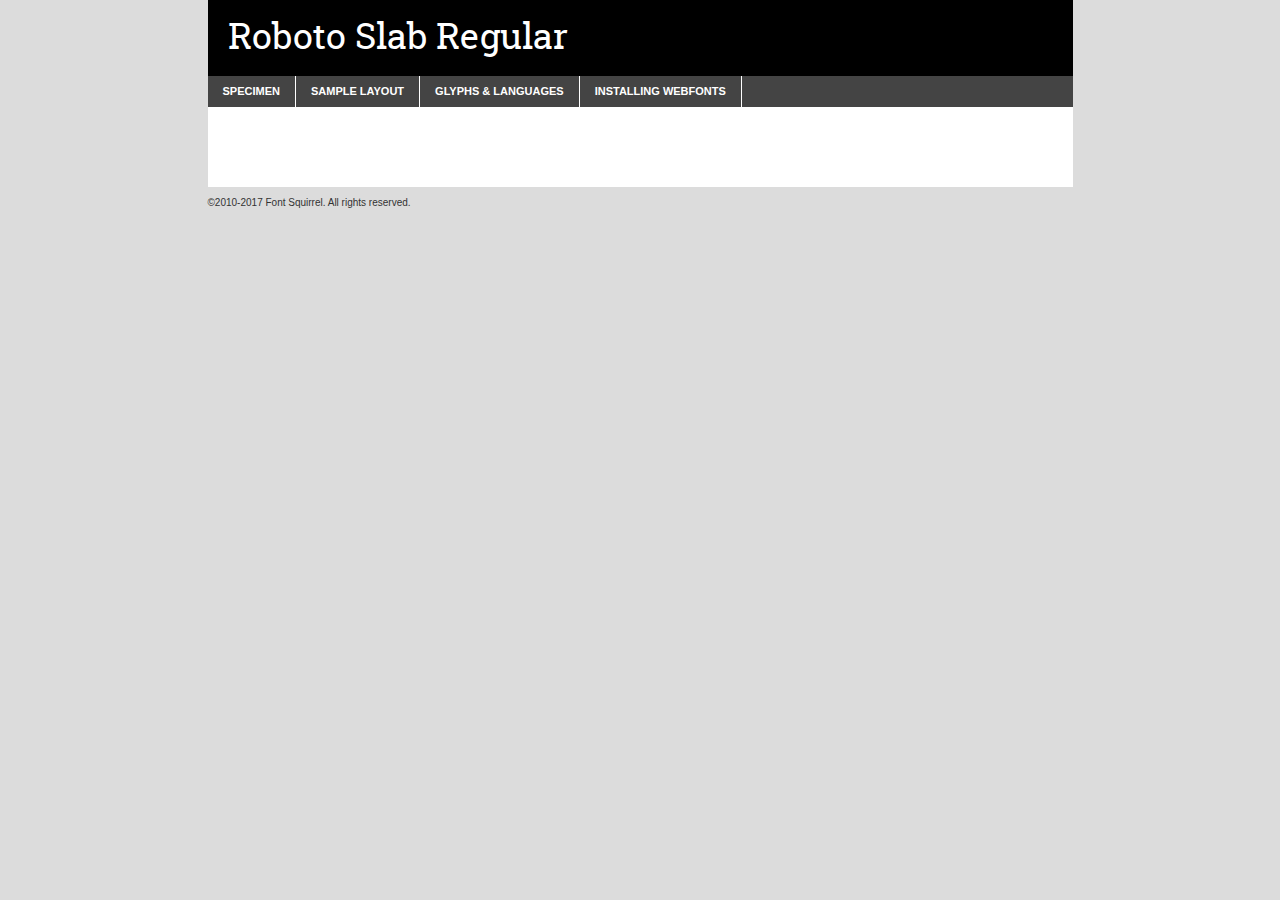
<file: fonts/robotoslab/robotoslab-variablefont_wght-demo.html>
<!DOCTYPE html PUBLIC "-//W3C//DTD XHTML 1.0 Transitional//EN"
        "http://www.w3.org/TR/xhtml1/DTD/xhtml1-transitional.dtd">

<html xmlns="http://www.w3.org/1999/xhtml" xml:lang="en" lang="en">
<head>
    <meta http-equiv="Content-Type" content="text/html; charset=utf-8"/>
    <script src="http://ajax.googleapis.com/ajax/libs/jquery/1.7.2/jquery.min.js" type="text/javascript" charset="utf-8"></script>
    <script type="text/javascript">
		(function($) {
			$.fn.easyTabs = function(option) {
				var param = jQuery.extend({ fadeSpeed: 'fast', defaultContent: 1, activeClass: 'active' }, option);
				$(this).each(function() {
					var thisId = '#' + this.id;
					if ( param.defaultContent == '' )
					{
						param.defaultContent = 1;
					}
					if ( typeof param.defaultContent == 'number' )
					{
						var defaultTab = $(thisId + ' .tabs li:eq(' + (param.defaultContent - 1) + ') a').attr('href').substr(1);
					}
					else
					{
						var defaultTab = param.defaultContent;
					}
					$(thisId + ' .tabs li a').each(function() {
						var tabToHide = $(this).attr('href').substr(1);
						$('#' + tabToHide).addClass('easytabs-tab-content');
					});
					hideAll();
					changeContent(defaultTab);

					function hideAll() {$(thisId + ' .easytabs-tab-content').hide();}

					function changeContent(tabId)
					{
						hideAll();
						$(thisId + ' .tabs li').removeClass(param.activeClass);
						$(thisId + ' .tabs li a[href=#' + tabId + ']').closest('li').addClass(param.activeClass);
						if ( param.fadeSpeed != 'none' )
						{
							$(thisId + ' #' + tabId).fadeIn(param.fadeSpeed);
						}
						else
						{
							$(thisId + ' #' + tabId).show();
						}
					}

					$(thisId + ' .tabs li').click(function() {
						var tabId = $(this).find('a').attr('href').substr(1);
						changeContent(tabId);
						return false;
					});
				});
			}
		})(jQuery);
    </script>
    <link rel="stylesheet" href="specimen_files/specimen_stylesheet.css" type="text/css" charset="utf-8"/>
    <link rel="stylesheet" href="stylesheet.css" type="text/css" charset="utf-8"/>

    <style type="text/css">
        		body {
			font-family: 'roboto_slabregular';
        		}

            </style>

    <title>Roboto Slab Regular Specimen</title>


    <script type="text/javascript" charset="utf-8">
		$(document).ready(function() {
			$('#container').easyTabs({ defaultContent: 1 });
		});
    </script>
</head>

<body>
<div id="container">
    <div id="header">
		Roboto Slab Regular    </div>
    <ul class="tabs">
        <li><a href="#specimen">Specimen</a></li>
        <li><a href="#layout">Sample Layout</a></li>
		        <li><a href="#glyphs">Glyphs &amp; Languages</a></li>
        <li><a href="#installing">Installing Webfonts</a></li>

    </ul>

    <div id="main_content">


        <div id="specimen">

            <div class="section">
                <div class="grid12 firstcol">
                    <div class="huge">AaBb</div>
                </div>
            </div>

            <div class="section">
                <div class="glyph_range">A&#x200B;B&#x200b;C&#x200b;D&#x200b;E&#x200b;F&#x200b;G&#x200b;H&#x200b;I&#x200b;J&#x200b;K&#x200b;L&#x200b;M&#x200b;N&#x200b;O&#x200b;P&#x200b;Q&#x200b;R&#x200b;S&#x200b;T&#x200b;U&#x200b;V&#x200b;W&#x200b;X&#x200b;Y&#x200b;Z&#x200b;a&#x200b;b&#x200b;c&#x200b;d&#x200b;e&#x200b;f&#x200b;g&#x200b;h&#x200b;i&#x200b;j&#x200b;k&#x200b;l&#x200b;m&#x200b;n&#x200b;o&#x200b;p&#x200b;q&#x200b;r&#x200b;s&#x200b;t&#x200b;u&#x200b;v&#x200b;w&#x200b;x&#x200b;y&#x200b;z&#x200b;1&#x200b;2&#x200b;3&#x200b;4&#x200b;5&#x200b;6&#x200b;7&#x200b;8&#x200b;9&#x200b;0&#x200b;&amp;&#x200b;.&#x200b;,&#x200b;?&#x200b;!&#x200b;&#64;&#x200b;(&#x200b;)&#x200b;#&#x200b;$&#x200b;%&#x200b;*&#x200b;+&#x200b;-&#x200b;=&#x200b;:&#x200b;;</div>
            </div>
            <div class="section">
                <div class="grid12 firstcol">
                    <table class="sample_table">
                        <tr>
                            <td>10</td>
                            <td class="size10">abcdefghijklmnopqrstuvwxyzABCDEFGHIJKLMNOPQRSTUVWXYZ0123456789abcdefghijklmnopqrstuvwxyzABCDEFGHIJKLMNOPQRSTUVWXYZ0123456789abcdefghijklmnopqrstuvwxyzABCDEFGHIJKLMNOPQRSTUVWXYZ</td>
                        </tr>
                        <tr>
                            <td>11</td>
                            <td class="size11">abcdefghijklmnopqrstuvwxyzABCDEFGHIJKLMNOPQRSTUVWXYZ0123456789abcdefghijklmnopqrstuvwxyzABCDEFGHIJKLMNOPQRSTUVWXYZ0123456789abcdefghijklmnopqrstuvwxyzABCDEFGHIJKLMNOPQRSTUVWXYZ</td>
                        </tr>
                        <tr>
                            <td>12</td>
                            <td class="size12">abcdefghijklmnopqrstuvwxyzABCDEFGHIJKLMNOPQRSTUVWXYZ0123456789abcdefghijklmnopqrstuvwxyzABCDEFGHIJKLMNOPQRSTUVWXYZ0123456789abcdefghijklmnopqrstuvwxyzABCDEFGHIJKLMNOPQRSTUVWXYZ</td>
                        </tr>
                        <tr>
                            <td>13</td>
                            <td class="size13">abcdefghijklmnopqrstuvwxyzABCDEFGHIJKLMNOPQRSTUVWXYZ0123456789abcdefghijklmnopqrstuvwxyzABCDEFGHIJKLMNOPQRSTUVWXYZ0123456789abcdefghijklmnopqrstuvwxyzABCDEFGHIJKLMNOPQRSTUVWXYZ</td>
                        </tr>
                        <tr>
                            <td>14</td>
                            <td class="size14">abcdefghijklmnopqrstuvwxyzABCDEFGHIJKLMNOPQRSTUVWXYZ0123456789abcdefghijklmnopqrstuvwxyzABCDEFGHIJKLMNOPQRSTUVWXYZ0123456789abcdefghijklmnopqrstuvwxyzABCDEFGHIJKLMNOPQRSTUVWXYZ</td>
                        </tr>
                        <tr>
                            <td>16</td>
                            <td class="size16">abcdefghijklmnopqrstuvwxyzABCDEFGHIJKLMNOPQRSTUVWXYZ0123456789abcdefghijklmnopqrstuvwxyzABCDEFGHIJKLMNOPQRSTUVWXYZ</td>
                        </tr>
                        <tr>
                            <td>18</td>
                            <td class="size18">abcdefghijklmnopqrstuvwxyzABCDEFGHIJKLMNOPQRSTUVWXYZ0123456789abcdefghijklmnopqrstuvwxyzABCDEFGHIJKLMNOPQRSTUVWXYZ</td>
                        </tr>
                        <tr>
                            <td>20</td>
                            <td class="size20">abcdefghijklmnopqrstuvwxyzABCDEFGHIJKLMNOPQRSTUVWXYZ0123456789abcdefghijklmnopqrstuvwxyzABCDEFGHIJKLMNOPQRSTUVWXYZ</td>
                        </tr>
                        <tr>
                            <td>24</td>
                            <td class="size24">abcdefghijklmnopqrstuvwxyzABCDEFGHIJKLMNOPQRSTUVWXYZ0123456789abcdefghijklmnopqrstuvwxyzABCDEFGHIJKLMNOPQRSTUVWXYZ</td>
                        </tr>
                        <tr>
                            <td>30</td>
                            <td class="size30">abcdefghijklmnopqrstuvwxyzABCDEFGHIJKLMNOPQRSTUVWXYZ0123456789abcdefghijklmnopqrstuvwxyzABCDEFGHIJKLMNOPQRSTUVWXYZ</td>
                        </tr>
                        <tr>
                            <td>36</td>
                            <td class="size36">abcdefghijklmnopqrstuvwxyzABCDEFGHIJKLMNOPQRSTUVWXYZ0123456789abcdefghijklmnopqrstuvwxyzABCDEFGHIJKLMNOPQRSTUVWXYZ</td>
                        </tr>
                        <tr>
                            <td>48</td>
                            <td class="size48">abcdefghijklmnopqrstuvwxyzABCDEFGHIJKLMNOPQRSTUVWXYZ0123456789abcdefghijklmnopqrstuvwxyzABCDEFGHIJKLMNOPQRSTUVWXYZ</td>
                        </tr>
                        <tr>
                            <td>60</td>
                            <td class="size60">abcdefghijklmnopqrstuvwxyzABCDEFGHIJKLMNOPQRSTUVWXYZ0123456789abcdefghijklmnopqrstuvwxyzABCDEFGHIJKLMNOPQRSTUVWXYZ</td>
                        </tr>
                        <tr>
                            <td>72</td>
                            <td class="size72">abcdefghijklmnopqrstuvwxyzABCDEFGHIJKLMNOPQRSTUVWXYZ0123456789abcdefghijklmnopqrstuvwxyzABCDEFGHIJKLMNOPQRSTUVWXYZ</td>
                        </tr>
                        <tr>
                            <td>90</td>
                            <td class="size90">abcdefghijklmnopqrstuvwxyzABCDEFGHIJKLMNOPQRSTUVWXYZ0123456789abcdefghijklmnopqrstuvwxyzABCDEFGHIJKLMNOPQRSTUVWXYZ</td>
                        </tr>
                    </table>

                </div>

            </div>


            <div class="section" id="bodycomparison">


                <div id="xheight">
                    <div class="fontbody">&#x25FC;&#x25FC;&#x25FC;&#x25FC;&#x25FC;&#x25FC;&#x25FC;&#x25FC;&#x25FC;&#x25FC;&#x25FC;&#x25FC;&#x25FC;&#x25FC;&#x25FC;&#x25FC;&#x25FC;&#x25FC;&#x25FC;&#x25FC;&#x25FC;&#x25FC;&#x25FC;&#x25FC;&#x25FC;&#x25FC;&#x25FC;&#x25FC;&#x25FC;&#x25FC;&#x25FC;&#x25FC;&#x25FC;&#x25FC;&#x25FC;&#x25FC;&#x25FC;&#x25FC;&#x25FC;&#x25FC;&#x25FC;&#x25FC;&#x25FC;&#x25FC;&#x25FC;&#x25FC;&#x25FC;&#x25FC;&#x25FC;&#x25FC;&#x25FC;&#x25FC;&#x25FC;&#x25FC;&#x25FC;&#x25FC;&#x25FC;&#x25FC;&#x25FC;&#x25FC;&#x25FC;&#x25FC;&#x25FC;&#x25FC;&#x25FC;&#x25FC;&#x25FC;&#x25FC;&#x25FC;&#x25FC;&#x25FC;&#x25FC;&#x25FC;&#x25FC;&#x25FC;&#x25FC;&#x25FC;&#x25FC;&#x25FC;&#x25FC;&#x25FC;&#x25FC;&#x25FC;&#x25FC;&#x25FC;&#x25FC;&#x25FC;&#x25FC;&#x25FC;&#x25FC;&#x25FC;&#x25FC;&#x25FC;&#x25FC;&#x25FC;&#x25FC;&#x25FC;&#x25FC;&#x25FC;body</div>
                    <div class="arialbody">body</div>
                    <div class="verdanabody">body</div>
                    <div class="georgiabody">body</div>
                </div>
                <div class="fontbody" style="z-index:1">
                    body<span>Roboto Slab Regular</span>
                </div>
                <div class="arialbody" style="z-index:1">
                    body<span>Arial</span>
                </div>
                <div class="verdanabody" style="z-index:1">
                    body<span>Verdana</span>
                </div>
                <div class="georgiabody" style="z-index:1">
                    body<span>Georgia</span>
                </div>


            </div>


            <div class="section psample psample_row1" id="">

                <div class="grid2 firstcol">
                    <p class="size10"><span>10.</span>Aenean lacinia bibendum nulla sed consectetur. Fusce dapibus, tellus ac cursus commodo, tortor mauris condimentum nibh, ut fermentum massa justo sit amet risus. Nullam id dolor id nibh ultricies vehicula ut id elit. Cum sociis natoque penatibus et magnis dis parturient montes, nascetur ridiculus mus. Nulla vitae elit libero, a pharetra augue.</p>

                </div>
                <div class="grid3">
                    <p class="size11"><span>11.</span>Aenean lacinia bibendum nulla sed consectetur. Fusce dapibus, tellus ac cursus commodo, tortor mauris condimentum nibh, ut fermentum massa justo sit amet risus. Nullam id dolor id nibh ultricies vehicula ut id elit. Cum sociis natoque penatibus et magnis dis parturient montes, nascetur ridiculus mus. Nulla vitae elit libero, a pharetra augue.</p>

                </div>
                <div class="grid3">
                    <p class="size12"><span>12.</span>Aenean lacinia bibendum nulla sed consectetur. Fusce dapibus, tellus ac cursus commodo, tortor mauris condimentum nibh, ut fermentum massa justo sit amet risus. Nullam id dolor id nibh ultricies vehicula ut id elit. Cum sociis natoque penatibus et magnis dis parturient montes, nascetur ridiculus mus. Nulla vitae elit libero, a pharetra augue.</p>

                </div>
                <div class="grid4">
                    <p class="size13"><span>13.</span>Aenean lacinia bibendum nulla sed consectetur. Fusce dapibus, tellus ac cursus commodo, tortor mauris condimentum nibh, ut fermentum massa justo sit amet risus. Nullam id dolor id nibh ultricies vehicula ut id elit. Cum sociis natoque penatibus et magnis dis parturient montes, nascetur ridiculus mus. Nulla vitae elit libero, a pharetra augue.</p>

                </div>
                <div class="white_blend"></div>

            </div>
            <div class="section psample psample_row2" id="">
                <div class="grid3 firstcol">
                    <p class="size14"><span>14.</span>Aenean lacinia bibendum nulla sed consectetur. Fusce dapibus, tellus ac cursus commodo, tortor mauris condimentum nibh, ut fermentum massa justo sit amet risus. Nullam id dolor id nibh ultricies vehicula ut id elit. Cum sociis natoque penatibus et magnis dis parturient montes, nascetur ridiculus mus. Nulla vitae elit libero, a pharetra augue.</p>

                </div>
                <div class="grid4">
                    <p class="size16"><span>16.</span>Aenean lacinia bibendum nulla sed consectetur. Fusce dapibus, tellus ac cursus commodo, tortor mauris condimentum nibh, ut fermentum massa justo sit amet risus. Nullam id dolor id nibh ultricies vehicula ut id elit. Cum sociis natoque penatibus et magnis dis parturient montes, nascetur ridiculus mus. Nulla vitae elit libero, a pharetra augue.</p>

                </div>
                <div class="grid5">
                    <p class="size18"><span>18.</span>Aenean lacinia bibendum nulla sed consectetur. Fusce dapibus, tellus ac cursus commodo, tortor mauris condimentum nibh, ut fermentum massa justo sit amet risus. Nullam id dolor id nibh ultricies vehicula ut id elit. Cum sociis natoque penatibus et magnis dis parturient montes, nascetur ridiculus mus. Nulla vitae elit libero, a pharetra augue.</p>

                </div>

                <div class="white_blend"></div>

            </div>

            <div class="section psample psample_row3" id="">
                <div class="grid5 firstcol">
                    <p class="size20"><span>20.</span>Aenean lacinia bibendum nulla sed consectetur. Fusce dapibus, tellus ac cursus commodo, tortor mauris condimentum nibh, ut fermentum massa justo sit amet risus. Nullam id dolor id nibh ultricies vehicula ut id elit. Cum sociis natoque penatibus et magnis dis parturient montes, nascetur ridiculus mus. Nulla vitae elit libero, a pharetra augue.</p>
                </div>
                <div class="grid7">
                    <p class="size24"><span>24.</span>Aenean lacinia bibendum nulla sed consectetur. Fusce dapibus, tellus ac cursus commodo, tortor mauris condimentum nibh, ut fermentum massa justo sit amet risus. Nullam id dolor id nibh ultricies vehicula ut id elit. Cum sociis natoque penatibus et magnis dis parturient montes, nascetur ridiculus mus. Nulla vitae elit libero, a pharetra augue.</p>
                </div>

                <div class="white_blend"></div>

            </div>

            <div class="section psample psample_row4" id="">
                <div class="grid12 firstcol">
                    <p class="size30"><span>30.</span>Aenean lacinia bibendum nulla sed consectetur. Fusce dapibus, tellus ac cursus commodo, tortor mauris condimentum nibh, ut fermentum massa justo sit amet risus. Nullam id dolor id nibh ultricies vehicula ut id elit. Cum sociis natoque penatibus et magnis dis parturient montes, nascetur ridiculus mus. Nulla vitae elit libero, a pharetra augue.</p>
                </div>
                <div class="white_blend"></div>

            </div>


            <div class="section psample psample_row1 fullreverse">
                <div class="grid2 firstcol">
                    <p class="size10"><span>10.</span>Aenean lacinia bibendum nulla sed consectetur. Fusce dapibus, tellus ac cursus commodo, tortor mauris condimentum nibh, ut fermentum massa justo sit amet risus. Nullam id dolor id nibh ultricies vehicula ut id elit. Cum sociis natoque penatibus et magnis dis parturient montes, nascetur ridiculus mus. Nulla vitae elit libero, a pharetra augue.</p>

                </div>
                <div class="grid3">
                    <p class="size11"><span>11.</span>Aenean lacinia bibendum nulla sed consectetur. Fusce dapibus, tellus ac cursus commodo, tortor mauris condimentum nibh, ut fermentum massa justo sit amet risus. Nullam id dolor id nibh ultricies vehicula ut id elit. Cum sociis natoque penatibus et magnis dis parturient montes, nascetur ridiculus mus. Nulla vitae elit libero, a pharetra augue.</p>

                </div>
                <div class="grid3">
                    <p class="size12"><span>12.</span>Aenean lacinia bibendum nulla sed consectetur. Fusce dapibus, tellus ac cursus commodo, tortor mauris condimentum nibh, ut fermentum massa justo sit amet risus. Nullam id dolor id nibh ultricies vehicula ut id elit. Cum sociis natoque penatibus et magnis dis parturient montes, nascetur ridiculus mus. Nulla vitae elit libero, a pharetra augue.</p>

                </div>
                <div class="grid4">
                    <p class="size13"><span>13.</span>Aenean lacinia bibendum nulla sed consectetur. Fusce dapibus, tellus ac cursus commodo, tortor mauris condimentum nibh, ut fermentum massa justo sit amet risus. Nullam id dolor id nibh ultricies vehicula ut id elit. Cum sociis natoque penatibus et magnis dis parturient montes, nascetur ridiculus mus. Nulla vitae elit libero, a pharetra augue.</p>

                </div>
                <div class="black_blend"></div>

            </div>

            <div class="section psample psample_row2 fullreverse">
                <div class="grid3 firstcol">
                    <p class="size14"><span>14.</span>Aenean lacinia bibendum nulla sed consectetur. Fusce dapibus, tellus ac cursus commodo, tortor mauris condimentum nibh, ut fermentum massa justo sit amet risus. Nullam id dolor id nibh ultricies vehicula ut id elit. Cum sociis natoque penatibus et magnis dis parturient montes, nascetur ridiculus mus. Nulla vitae elit libero, a pharetra augue.</p>

                </div>
                <div class="grid4">
                    <p class="size16"><span>16.</span>Aenean lacinia bibendum nulla sed consectetur. Fusce dapibus, tellus ac cursus commodo, tortor mauris condimentum nibh, ut fermentum massa justo sit amet risus. Nullam id dolor id nibh ultricies vehicula ut id elit. Cum sociis natoque penatibus et magnis dis parturient montes, nascetur ridiculus mus. Nulla vitae elit libero, a pharetra augue.</p>

                </div>
                <div class="grid5">
                    <p class="size18"><span>18.</span>Aenean lacinia bibendum nulla sed consectetur. Fusce dapibus, tellus ac cursus commodo, tortor mauris condimentum nibh, ut fermentum massa justo sit amet risus. Nullam id dolor id nibh ultricies vehicula ut id elit. Cum sociis natoque penatibus et magnis dis parturient montes, nascetur ridiculus mus. Nulla vitae elit libero, a pharetra augue.</p>

                </div>
                <div class="black_blend"></div>

            </div>

            <div class="section psample fullreverse psample_row3" id="">
                <div class="grid5 firstcol">
                    <p class="size20"><span>20.</span>Aenean lacinia bibendum nulla sed consectetur. Fusce dapibus, tellus ac cursus commodo, tortor mauris condimentum nibh, ut fermentum massa justo sit amet risus. Nullam id dolor id nibh ultricies vehicula ut id elit. Cum sociis natoque penatibus et magnis dis parturient montes, nascetur ridiculus mus. Nulla vitae elit libero, a pharetra augue.</p>
                </div>
                <div class="grid7">
                    <p class="size24"><span>24.</span>Aenean lacinia bibendum nulla sed consectetur. Fusce dapibus, tellus ac cursus commodo, tortor mauris condimentum nibh, ut fermentum massa justo sit amet risus. Nullam id dolor id nibh ultricies vehicula ut id elit. Cum sociis natoque penatibus et magnis dis parturient montes, nascetur ridiculus mus. Nulla vitae elit libero, a pharetra augue.</p>
                </div>

                <div class="black_blend"></div>

            </div>

            <div class="section psample fullreverse psample_row4" id="" style="border-bottom: 20px #000 solid;">
                <div class="grid12 firstcol">
                    <p class="size30"><span>30.</span>Aenean lacinia bibendum nulla sed consectetur. Fusce dapibus, tellus ac cursus commodo, tortor mauris condimentum nibh, ut fermentum massa justo sit amet risus. Nullam id dolor id nibh ultricies vehicula ut id elit. Cum sociis natoque penatibus et magnis dis parturient montes, nascetur ridiculus mus. Nulla vitae elit libero, a pharetra augue.</p>
                </div>
                <div class="black_blend"></div>

            </div>


        </div>

        <div id="layout">

            <div class="section">

                <div class="grid12 firstcol">
                    <h1>Lorem Ipsum Dolor</h1>
                    <h2>Etiam porta sem malesuada magna mollis euismod</h2>

                    <p class="byline">By <a href="#link">Aenean Lacinia</a></p>
                </div>
            </div>
            <div class="section">
                <div class="grid8 firstcol">
                    <p class="large">Donec sed odio dui. Morbi leo risus, porta ac consectetur ac, vestibulum at eros. Fusce dapibus, tellus ac cursus commodo, tortor mauris condimentum nibh, ut fermentum massa justo sit amet risus. </p>


                    <h3>Pellentesque ornare sem</h3>

                    <p>Maecenas sed diam eget risus varius blandit sit amet non magna. Maecenas faucibus mollis interdum. Donec ullamcorper nulla non metus auctor fringilla. Nullam id dolor id nibh ultricies vehicula ut id elit. Nullam id dolor id nibh ultricies vehicula ut id elit. </p>

                    <p>Aenean eu leo quam. Pellentesque ornare sem lacinia quam venenatis vestibulum. Lorem ipsum dolor sit amet, consectetur adipiscing elit. Cum sociis natoque penatibus et magnis dis parturient montes, nascetur ridiculus mus. </p>

                    <p>Nulla vitae elit libero, a pharetra augue. Praesent commodo cursus magna, vel scelerisque nisl consectetur et. Aenean lacinia bibendum nulla sed consectetur. </p>

                    <p>Nullam quis risus eget urna mollis ornare vel eu leo. Nullam quis risus eget urna mollis ornare vel eu leo. Maecenas sed diam eget risus varius blandit sit amet non magna. Donec ullamcorper nulla non metus auctor fringilla. </p>

                    <h3>Cras mattis consectetur</h3>

                    <p>Aenean eu leo quam. Pellentesque ornare sem lacinia quam venenatis vestibulum. Aenean lacinia bibendum nulla sed consectetur. Integer posuere erat a ante venenatis dapibus posuere velit aliquet. Cras mattis consectetur purus sit amet fermentum. </p>

                    <p>Nullam id dolor id nibh ultricies vehicula ut id elit. Nullam quis risus eget urna mollis ornare vel eu leo. Cras mattis consectetur purus sit amet fermentum.</p>
                </div>

                <div class="grid4 sidebar">

                    <div class="box reverse">
                        <p class="last">Nullam quis risus eget urna mollis ornare vel eu leo. Donec ullamcorper nulla non metus auctor fringilla. Cras mattis consectetur purus sit amet fermentum. Sed posuere consectetur est at lobortis. Lorem ipsum dolor sit amet, consectetur adipiscing elit. </p>
                    </div>

                    <p class="caption">Maecenas sed diam eget risus varius.</p>

                    <p>Vestibulum id ligula porta felis euismod semper. Integer posuere erat a ante venenatis dapibus posuere velit aliquet. Vestibulum id ligula porta felis euismod semper. Sed posuere consectetur est at lobortis. Maecenas sed diam eget risus varius blandit sit amet non magna. Fusce dapibus, tellus ac cursus commodo, tortor mauris condimentum nibh, ut fermentum massa justo sit amet risus. </p>


                    <p>Duis mollis, est non commodo luctus, nisi erat porttitor ligula, eget lacinia odio sem nec elit. Aenean lacinia bibendum nulla sed consectetur. Vivamus sagittis lacus vel augue laoreet rutrum faucibus dolor auctor. Aenean lacinia bibendum nulla sed consectetur. Nullam quis risus eget urna mollis ornare vel eu leo. </p>

                    <p>Praesent commodo cursus magna, vel scelerisque nisl consectetur et. Donec ullamcorper nulla non metus auctor fringilla. Maecenas faucibus mollis interdum. Fusce dapibus, tellus ac cursus commodo, tortor mauris condimentum nibh, ut fermentum massa justo sit amet risus. </p>

                </div>
            </div>

        </div>


		

        <div id="glyphs">
            <div class="section">
                <div class="grid12 firstcol">

                    <h1>Language Support</h1>
                    <p>The subset of Roboto Slab Regular in this kit supports the following languages:<br/>

						Albanian, Basque, Breton, Chamorro, Danish, Dutch, English, Faroese, Finnish, French, Frisian, Galician, German, Icelandic, Italian, Malagasy, Norwegian, Portuguese, Spanish, Alsatian, Aragonese, Arapaho, Arrernte, Asturian, Aymara, Bislama, Cebuano, Corsican, Fijian, French_creole, Genoese, Gilbertese, Greenlandic, Haitian_creole, Hiligaynon, Hmong, Hopi, Ibanag, Iloko_ilokano, Indonesian, Interglossa_glosa, Interlingua, Irish_gaelic, Jerriais, Lojban, Lombard, Luxembourgeois, Manx, Mohawk, Norfolk_pitcairnese, Occitan, Oromo, Pangasinan, Papiamento, Piedmontese, Potawatomi, Rhaeto-romance, Romansh, Rotokas, Sami_lule, Samoan, Sardinian, Scots_gaelic, Seychelles_creole, Shona, Sicilian, Somali, Southern_ndebele, Swahili, Swati_swazi, Tagalog_filipino_pilipino, Tetum, Tok_pisin, Uyghur_latinized, Volapuk, Walloon, Warlpiri, Xhosa, Yapese, Zulu, Latinbasic, Ubasic, Demo                    </p>
                    <h1>Glyph Chart</h1>
                    <p>The subset of Roboto Slab Regular in this kit includes all the glyphs listed below. Unicode entities are included above each glyph to help you insert individual characters into your layout.</p>
                    <div id="glyph_chart">

																				                                <div><p>&amp;#13;</p>&#13;</div>
																				                                <div><p>&amp;#32;</p>&#32;</div>
																				                                <div><p>&amp;#33;</p>&#33;</div>
																				                                <div><p>&amp;#34;</p>&#34;</div>
																				                                <div><p>&amp;#35;</p>&#35;</div>
																				                                <div><p>&amp;#36;</p>&#36;</div>
																				                                <div><p>&amp;#37;</p>&#37;</div>
																				                                <div><p>&amp;#38;</p>&#38;</div>
																				                                <div><p>&amp;#39;</p>&#39;</div>
																				                                <div><p>&amp;#40;</p>&#40;</div>
																				                                <div><p>&amp;#41;</p>&#41;</div>
																				                                <div><p>&amp;#42;</p>&#42;</div>
																				                                <div><p>&amp;#43;</p>&#43;</div>
																				                                <div><p>&amp;#44;</p>&#44;</div>
																				                                <div><p>&amp;#45;</p>&#45;</div>
																				                                <div><p>&amp;#46;</p>&#46;</div>
																				                                <div><p>&amp;#47;</p>&#47;</div>
																				                                <div><p>&amp;#48;</p>&#48;</div>
																				                                <div><p>&amp;#49;</p>&#49;</div>
																				                                <div><p>&amp;#50;</p>&#50;</div>
																				                                <div><p>&amp;#51;</p>&#51;</div>
																				                                <div><p>&amp;#52;</p>&#52;</div>
																				                                <div><p>&amp;#53;</p>&#53;</div>
																				                                <div><p>&amp;#54;</p>&#54;</div>
																				                                <div><p>&amp;#55;</p>&#55;</div>
																				                                <div><p>&amp;#56;</p>&#56;</div>
																				                                <div><p>&amp;#57;</p>&#57;</div>
																				                                <div><p>&amp;#58;</p>&#58;</div>
																				                                <div><p>&amp;#59;</p>&#59;</div>
																				                                <div><p>&amp;#60;</p>&#60;</div>
																				                                <div><p>&amp;#61;</p>&#61;</div>
																				                                <div><p>&amp;#62;</p>&#62;</div>
																				                                <div><p>&amp;#63;</p>&#63;</div>
																				                                <div><p>&amp;#64;</p>&#64;</div>
																				                                <div><p>&amp;#65;</p>&#65;</div>
																				                                <div><p>&amp;#66;</p>&#66;</div>
																				                                <div><p>&amp;#67;</p>&#67;</div>
																				                                <div><p>&amp;#68;</p>&#68;</div>
																				                                <div><p>&amp;#69;</p>&#69;</div>
																				                                <div><p>&amp;#70;</p>&#70;</div>
																				                                <div><p>&amp;#71;</p>&#71;</div>
																				                                <div><p>&amp;#72;</p>&#72;</div>
																				                                <div><p>&amp;#73;</p>&#73;</div>
																				                                <div><p>&amp;#74;</p>&#74;</div>
																				                                <div><p>&amp;#75;</p>&#75;</div>
																				                                <div><p>&amp;#76;</p>&#76;</div>
																				                                <div><p>&amp;#77;</p>&#77;</div>
																				                                <div><p>&amp;#78;</p>&#78;</div>
																				                                <div><p>&amp;#79;</p>&#79;</div>
																				                                <div><p>&amp;#80;</p>&#80;</div>
																				                                <div><p>&amp;#81;</p>&#81;</div>
																				                                <div><p>&amp;#82;</p>&#82;</div>
																				                                <div><p>&amp;#83;</p>&#83;</div>
																				                                <div><p>&amp;#84;</p>&#84;</div>
																				                                <div><p>&amp;#85;</p>&#85;</div>
																				                                <div><p>&amp;#86;</p>&#86;</div>
																				                                <div><p>&amp;#87;</p>&#87;</div>
																				                                <div><p>&amp;#88;</p>&#88;</div>
																				                                <div><p>&amp;#89;</p>&#89;</div>
																				                                <div><p>&amp;#90;</p>&#90;</div>
																				                                <div><p>&amp;#91;</p>&#91;</div>
																				                                <div><p>&amp;#92;</p>&#92;</div>
																				                                <div><p>&amp;#93;</p>&#93;</div>
																				                                <div><p>&amp;#94;</p>&#94;</div>
																				                                <div><p>&amp;#95;</p>&#95;</div>
																				                                <div><p>&amp;#96;</p>&#96;</div>
																				                                <div><p>&amp;#97;</p>&#97;</div>
																				                                <div><p>&amp;#98;</p>&#98;</div>
																				                                <div><p>&amp;#99;</p>&#99;</div>
																				                                <div><p>&amp;#100;</p>&#100;</div>
																				                                <div><p>&amp;#101;</p>&#101;</div>
																				                                <div><p>&amp;#102;</p>&#102;</div>
																				                                <div><p>&amp;#103;</p>&#103;</div>
																				                                <div><p>&amp;#104;</p>&#104;</div>
																				                                <div><p>&amp;#105;</p>&#105;</div>
																				                                <div><p>&amp;#106;</p>&#106;</div>
																				                                <div><p>&amp;#107;</p>&#107;</div>
																				                                <div><p>&amp;#108;</p>&#108;</div>
																				                                <div><p>&amp;#109;</p>&#109;</div>
																				                                <div><p>&amp;#110;</p>&#110;</div>
																				                                <div><p>&amp;#111;</p>&#111;</div>
																				                                <div><p>&amp;#112;</p>&#112;</div>
																				                                <div><p>&amp;#113;</p>&#113;</div>
																				                                <div><p>&amp;#114;</p>&#114;</div>
																				                                <div><p>&amp;#115;</p>&#115;</div>
																				                                <div><p>&amp;#116;</p>&#116;</div>
																				                                <div><p>&amp;#117;</p>&#117;</div>
																				                                <div><p>&amp;#118;</p>&#118;</div>
																				                                <div><p>&amp;#119;</p>&#119;</div>
																				                                <div><p>&amp;#120;</p>&#120;</div>
																				                                <div><p>&amp;#121;</p>&#121;</div>
																				                                <div><p>&amp;#122;</p>&#122;</div>
																				                                <div><p>&amp;#123;</p>&#123;</div>
																				                                <div><p>&amp;#124;</p>&#124;</div>
																				                                <div><p>&amp;#125;</p>&#125;</div>
																				                                <div><p>&amp;#126;</p>&#126;</div>
																				                                <div><p>&amp;#160;</p>&#160;</div>
																				                                <div><p>&amp;#161;</p>&#161;</div>
																				                                <div><p>&amp;#162;</p>&#162;</div>
																				                                <div><p>&amp;#163;</p>&#163;</div>
																				                                <div><p>&amp;#164;</p>&#164;</div>
																				                                <div><p>&amp;#165;</p>&#165;</div>
																				                                <div><p>&amp;#166;</p>&#166;</div>
																				                                <div><p>&amp;#167;</p>&#167;</div>
																				                                <div><p>&amp;#168;</p>&#168;</div>
																				                                <div><p>&amp;#169;</p>&#169;</div>
																				                                <div><p>&amp;#170;</p>&#170;</div>
																				                                <div><p>&amp;#171;</p>&#171;</div>
																				                                <div><p>&amp;#172;</p>&#172;</div>
																				                                <div><p>&amp;#173;</p>&#173;</div>
																				                                <div><p>&amp;#174;</p>&#174;</div>
																				                                <div><p>&amp;#175;</p>&#175;</div>
																				                                <div><p>&amp;#176;</p>&#176;</div>
																				                                <div><p>&amp;#177;</p>&#177;</div>
																				                                <div><p>&amp;#178;</p>&#178;</div>
																				                                <div><p>&amp;#179;</p>&#179;</div>
																				                                <div><p>&amp;#180;</p>&#180;</div>
																				                                <div><p>&amp;#181;</p>&#181;</div>
																				                                <div><p>&amp;#182;</p>&#182;</div>
																				                                <div><p>&amp;#183;</p>&#183;</div>
																				                                <div><p>&amp;#184;</p>&#184;</div>
																				                                <div><p>&amp;#185;</p>&#185;</div>
																				                                <div><p>&amp;#186;</p>&#186;</div>
																				                                <div><p>&amp;#187;</p>&#187;</div>
																				                                <div><p>&amp;#188;</p>&#188;</div>
																				                                <div><p>&amp;#189;</p>&#189;</div>
																				                                <div><p>&amp;#190;</p>&#190;</div>
																				                                <div><p>&amp;#191;</p>&#191;</div>
																				                                <div><p>&amp;#192;</p>&#192;</div>
																				                                <div><p>&amp;#193;</p>&#193;</div>
																				                                <div><p>&amp;#194;</p>&#194;</div>
																				                                <div><p>&amp;#195;</p>&#195;</div>
																				                                <div><p>&amp;#196;</p>&#196;</div>
																				                                <div><p>&amp;#197;</p>&#197;</div>
																				                                <div><p>&amp;#198;</p>&#198;</div>
																				                                <div><p>&amp;#199;</p>&#199;</div>
																				                                <div><p>&amp;#200;</p>&#200;</div>
																				                                <div><p>&amp;#201;</p>&#201;</div>
																				                                <div><p>&amp;#202;</p>&#202;</div>
																				                                <div><p>&amp;#203;</p>&#203;</div>
																				                                <div><p>&amp;#204;</p>&#204;</div>
																				                                <div><p>&amp;#205;</p>&#205;</div>
																				                                <div><p>&amp;#206;</p>&#206;</div>
																				                                <div><p>&amp;#207;</p>&#207;</div>
																				                                <div><p>&amp;#208;</p>&#208;</div>
																				                                <div><p>&amp;#209;</p>&#209;</div>
																				                                <div><p>&amp;#210;</p>&#210;</div>
																				                                <div><p>&amp;#211;</p>&#211;</div>
																				                                <div><p>&amp;#212;</p>&#212;</div>
																				                                <div><p>&amp;#213;</p>&#213;</div>
																				                                <div><p>&amp;#214;</p>&#214;</div>
																				                                <div><p>&amp;#215;</p>&#215;</div>
																				                                <div><p>&amp;#216;</p>&#216;</div>
																				                                <div><p>&amp;#217;</p>&#217;</div>
																				                                <div><p>&amp;#218;</p>&#218;</div>
																				                                <div><p>&amp;#219;</p>&#219;</div>
																				                                <div><p>&amp;#220;</p>&#220;</div>
																				                                <div><p>&amp;#221;</p>&#221;</div>
																				                                <div><p>&amp;#222;</p>&#222;</div>
																				                                <div><p>&amp;#223;</p>&#223;</div>
																				                                <div><p>&amp;#224;</p>&#224;</div>
																				                                <div><p>&amp;#225;</p>&#225;</div>
																				                                <div><p>&amp;#226;</p>&#226;</div>
																				                                <div><p>&amp;#227;</p>&#227;</div>
																				                                <div><p>&amp;#228;</p>&#228;</div>
																				                                <div><p>&amp;#229;</p>&#229;</div>
																				                                <div><p>&amp;#230;</p>&#230;</div>
																				                                <div><p>&amp;#231;</p>&#231;</div>
																				                                <div><p>&amp;#232;</p>&#232;</div>
																				                                <div><p>&amp;#233;</p>&#233;</div>
																				                                <div><p>&amp;#234;</p>&#234;</div>
																				                                <div><p>&amp;#235;</p>&#235;</div>
																				                                <div><p>&amp;#236;</p>&#236;</div>
																				                                <div><p>&amp;#237;</p>&#237;</div>
																				                                <div><p>&amp;#238;</p>&#238;</div>
																				                                <div><p>&amp;#239;</p>&#239;</div>
																				                                <div><p>&amp;#240;</p>&#240;</div>
																				                                <div><p>&amp;#241;</p>&#241;</div>
																				                                <div><p>&amp;#242;</p>&#242;</div>
																				                                <div><p>&amp;#243;</p>&#243;</div>
																				                                <div><p>&amp;#244;</p>&#244;</div>
																				                                <div><p>&amp;#245;</p>&#245;</div>
																				                                <div><p>&amp;#246;</p>&#246;</div>
																				                                <div><p>&amp;#247;</p>&#247;</div>
																				                                <div><p>&amp;#248;</p>&#248;</div>
																				                                <div><p>&amp;#249;</p>&#249;</div>
																				                                <div><p>&amp;#250;</p>&#250;</div>
																				                                <div><p>&amp;#251;</p>&#251;</div>
																				                                <div><p>&amp;#252;</p>&#252;</div>
																				                                <div><p>&amp;#253;</p>&#253;</div>
																				                                <div><p>&amp;#254;</p>&#254;</div>
																				                                <div><p>&amp;#255;</p>&#255;</div>
																				                                <div><p>&amp;#338;</p>&#338;</div>
																				                                <div><p>&amp;#339;</p>&#339;</div>
																				                                <div><p>&amp;#376;</p>&#376;</div>
																				                                <div><p>&amp;#710;</p>&#710;</div>
																				                                <div><p>&amp;#732;</p>&#732;</div>
																				                                <div><p>&amp;#8192;</p>&#8192;</div>
																				                                <div><p>&amp;#8193;</p>&#8193;</div>
																				                                <div><p>&amp;#8194;</p>&#8194;</div>
																				                                <div><p>&amp;#8195;</p>&#8195;</div>
																				                                <div><p>&amp;#8196;</p>&#8196;</div>
																				                                <div><p>&amp;#8197;</p>&#8197;</div>
																				                                <div><p>&amp;#8198;</p>&#8198;</div>
																				                                <div><p>&amp;#8199;</p>&#8199;</div>
																				                                <div><p>&amp;#8200;</p>&#8200;</div>
																				                                <div><p>&amp;#8201;</p>&#8201;</div>
																				                                <div><p>&amp;#8202;</p>&#8202;</div>
																				                                <div><p>&amp;#8208;</p>&#8208;</div>
																				                                <div><p>&amp;#8209;</p>&#8209;</div>
																				                                <div><p>&amp;#8210;</p>&#8210;</div>
																				                                <div><p>&amp;#8211;</p>&#8211;</div>
																				                                <div><p>&amp;#8212;</p>&#8212;</div>
																				                                <div><p>&amp;#8216;</p>&#8216;</div>
																				                                <div><p>&amp;#8217;</p>&#8217;</div>
																				                                <div><p>&amp;#8218;</p>&#8218;</div>
																				                                <div><p>&amp;#8220;</p>&#8220;</div>
																				                                <div><p>&amp;#8221;</p>&#8221;</div>
																				                                <div><p>&amp;#8222;</p>&#8222;</div>
																				                                <div><p>&amp;#8226;</p>&#8226;</div>
																				                                <div><p>&amp;#8230;</p>&#8230;</div>
																				                                <div><p>&amp;#8239;</p>&#8239;</div>
																				                                <div><p>&amp;#8249;</p>&#8249;</div>
																				                                <div><p>&amp;#8250;</p>&#8250;</div>
																				                                <div><p>&amp;#8287;</p>&#8287;</div>
																				                                <div><p>&amp;#8364;</p>&#8364;</div>
																				                                <div><p>&amp;#8482;</p>&#8482;</div>
																				                                <div><p>&amp;#9724;</p>&#9724;</div>
																				                                <div><p>&amp;#64257;</p>&#64257;</div>
																				                                <div><p>&amp;#64258;</p>&#64258;</div>
																				                                <div><p>&amp;#64259;</p>&#64259;</div>
																				                                <div><p>&amp;#64260;</p>&#64260;</div>
																																																										                    </div>
                </div>


            </div>
        </div>


        <div id="specs">

        </div>

        <div id="installing">
            <div class="section">
                <div class="grid7 firstcol">
                    <h1>Installing Webfonts</h1>

                    <p>Webfonts are supported by all major browser platforms but not all in the same way. There are currently four different font formats that must be included in order to target all browsers. This includes TTF, WOFF, EOT and SVG.</p>

                    <h2>1. Upload your webfonts</h2>
                    <p>You must upload your webfont kit to your website. They should be in or near the same directory as your CSS files.</p>

                    <h2>2. Include the webfont stylesheet</h2>
                    <p>A special CSS @font-face declaration helps the various browsers select the appropriate font it needs without causing you a bunch of headaches. Learn more about this syntax by reading the <a href="https://www.fontspring.com/blog/further-hardening-of-the-bulletproof-syntax">Fontspring blog post</a> about it. The code for it is as follows:</p>


                    <code>
                        @font-face{
                        font-family: 'MyWebFont';
                        src: url('WebFont.eot');
                        src: url('WebFont.eot?#iefix') format('embedded-opentype'),
                        url('WebFont.woff') format('woff'),
                        url('WebFont.ttf') format('truetype'),
                        url('WebFont.svg#webfont') format('svg');
                        }
                    </code>

                    <p>We've already gone ahead and generated the code for you. All you have to do is link to the stylesheet in your HTML, like this:</p>
                    <code>&lt;link rel=&quot;stylesheet&quot; href=&quot;stylesheet.css&quot; type=&quot;text/css&quot; charset=&quot;utf-8&quot; /&gt;</code>

                    <h2>3. Modify your own stylesheet</h2>
                    <p>To take advantage of your new fonts, you must tell your stylesheet to use them. Look at the original @font-face declaration above and find the property called "font-family." The name linked there will be what you use to reference the font. Prepend that webfont name to the font stack in the "font-family" property, inside the selector you want to change. For example:</p>
                    <code>p { font-family: 'WebFont', Arial, sans-serif; }</code>

                    <h2>4. Test</h2>
                    <p>Getting webfonts to work cross-browser <em>can</em> be tricky. Use the information in the sidebar to help you if you find that fonts aren't loading in a particular browser.</p>
                </div>

                <div class="grid5 sidebar">
                    <div class="box">
                        <h2>Troubleshooting<br/>Font-Face Problems</h2>
                        <p>Having trouble getting your webfonts to load in your new website? Here are some tips to sort out what might be the problem.</p>

                        <h3>Fonts not showing in any browser</h3>

                        <p>This sounds like you need to work on the plumbing. You either did not upload the fonts to the correct directory, or you did not link the fonts properly in the CSS. If you've confirmed that all this is correct and you still have a problem, take a look at your .htaccess file and see if requests are getting intercepted.</p>

                        <h3>Fonts not loading in iPhone or iPad</h3>

                        <p>The most common problem here is that you are serving the fonts from an IIS server. IIS refuses to serve files that have unknown MIME types. If that is the case, you must set the MIME type for SVG to "image/svg+xml" in the server settings. Follow these instructions from Microsoft if you need help.</p>

                        <h3>Fonts not loading in Firefox</h3>

                        <p>The primary reason for this failure? You are still using a version Firefox older than 3.5. So upgrade already! If that isn't it, then you are very likely serving fonts from a different domain. Firefox requires that all font assets be served from the same domain. Lastly it is possible that you need to add WOFF to your list of MIME types (if you are serving via IIS.)</p>

                        <h3>Fonts not loading in IE</h3>

                        <p>Are you looking at Internet Explorer on an actual Windows machine or are you cheating by using a service like Adobe BrowserLab? Many of these screenshot services do not render @font-face for IE. Best to test it on a real machine.</p>

                        <h3>Fonts not loading in IE9</h3>

                        <p>IE9, like Firefox, requires that fonts be served from the same domain as the website. Make sure that is the case.</p>
                    </div>
                </div>
            </div>

        </div>

    </div>
    <div id="footer">
        <p>&copy;2010-2017 Font Squirrel. All rights reserved.</p>
    </div>
</div>
</body>
</html>
</file>
<file: style.css>
@import url(https://fonts.googleapis.com/css?family=IBM+Plex+Sans);
@import url('https://fonts.googleapis.com/css2?family=Karla');
@import url('https://fonts.googleapis.com/css2?family=Francois+One');
@import url('https://fonts.googleapis.com/css2?family=Teko');

ul {
  list-style-type: none;
  margin: 0;
  padding: 0;
  overflow: hidden;
  background-color: #13293D;

    position: fixed;
    top: 0;
    width: 100%;
    left:0vw;
}

li {
  float: left;
}

li a {
  display: block;
  color: white;
  text-align: center;
  padding: 14px 16px;
  text-decoration: none;
  color:white;
  text-decoration: none;
  font-family: 'Francois One';
  font-size:4vh;
  margin-top:3vh;
  margin-left: 2vw;
}

/* Change the link color to #111 (black) on hover 
li a:hover {
  background-color: #111;
}*/
.quote-container {
  position: fixed;
  top:52%;
  left: 4%;
  display: flex;
  flex-direction: column;
  align-items: left;
  justify-content: center;
  overflow: hidden;
  white-space: nowrap;
  text-overflow: ellipsis;
  height: 50vh; /* Adjust height as needed */
}
h1 {
  color: #E8F1F2;

}
a.link{
  color: #E8F1F2;
}
.hyper:link {
  color: white;
  background-color: transparent;
  text-decoration: underline;
}

.hyper:visited {
  color: white;
  background-color: transparent;
  text-decoration: none;
}

.hyper:hover {
  color: gray;
  background-color: transparent;
  text-decoration: underline;
}

.hyper:active {
  color: white;
  background-color: transparent;
  text-decoration: underline;
}
.awards1:visited{
  color:white;
}

h1.awards{
  font-size: 6vh;
  z-index: 3;
  font-family: 'Karla';
  margin-left: 2.5vw;
  
}
h2.awards {
  color: #E8F1F2;
  font-size: 5vh;
  z-index:1;
  font-family: 'Karla';
  margin-left: 2.5vw;


  /*  position:absolute;
  margin-left: -47vw;
  margin-top:12vh;
  
    position:absolute;
  margin-left: -47vw;
  margin-bottom: 5px;
  */
}
p.awards {
  color: #E8F1F2;
  font-size: 3vh;
  z-index: 0;
  font-family: 'Karla';
  margin-left: 2.5vw;
  


}
a.awards{
  color: #E8F1F2;
  font-size: 3vh;
  z-index: 0;
  font-family: 'Karla';
  margin-left: 2.5vw;
  font-style:italic;
}
a.awards1{
  color: #E8F1F2;
  font-size: 3vh;
  z-index: 0;
  font-family: 'Karla';
  font-style:italic;
}


.fadein h1 { 
  font-size: 1.5vw;
  font-family: 'IBM Plex Sans';
  letter-spacing: .15em;
  text-align: left;
  
  opacity: 0;
  animation: fadeInAnimation ease 2s;
  animation-delay: 1.5s; /* Move animation-delay after animation property */
  animation-iteration-count: 1;
  animation-fill-mode: forwards;
}

@keyframes fadeInAnimation {
  0% {
      opacity: 0;
  }
  100% {
      opacity: 1;
  }
}
body {
  background: #13293D;
  padding-top: 5em;
  display: flex;
}

/* DEMO-SPECIFIC STYLES */
.typewriter h1 {
  overflow: hidden; /* Ensures the content is not revealed until the animation */
  border-right: 2px solid white; /* The typwriter cursor */
  white-space: nowrap; /* Keeps the content on a single line */

  margin: 0 left; /* Gives that scrolling effect as the typing happens */
  margin-bottom: -10px;

  font-family: 'IBM Plex Sans';
  font-size: 1.5vw;

  
  letter-spacing: .15em; /* Adjust as needed */
  animation: 
    typing 1.5s steps(70, end),
    blink-caret .3s step-end infinite;
}

/* The typing effect */
@keyframes typing {
  from { width: 0 }
  to { width: 100% }
}

/* The typewriter cursor effect */
@keyframes blink-caret {
  from, to { border-color: transparent }
  50% { border-color: white }
}



.main-container {
  display: flex;
  flex-direction: column;
}

.line-container {
  position: fixed;
  top: 70%;
  left: 0;
  right: 0;
  text-align: center;
}

.line {
  width: 93vw;
  max-width: 150vw;
  height: 2px;
  background-color: #E8F1F2;
  margin: 0 auto;
}

.home-bottom {
  position: fixed;
  text-align: center;
  font-size: 12vh;
  top: 35vh;
  left: 3vw;
  color: #fff; /* Set text color to white or your desired color */
}


.homebutton {
  position:fixed;
  text-align:left;
  top:5vh;
  left: 3vw;
  font-size: 4vh;
  color:white;
  text-decoration: none;
  font-family: 'Francois One';
}

.menu-opener {
  position: fixed;
  top: 5vh;
  right: 3vw;
  cursor:pointer;
  z-index: 1;
}

.menu-opener .bar {
  width: 1.75vw;
  height: 0.5vh;
  background-color: #ffffff;
  position:relative;
  z-index: 1;
  right:0vw;
  top: -5vh;
  margin: 5px;
  margin-left: 3vw;
}

.menu {
  display: none; /* Initially hide the menu */
  z-index:2;
  flex-direction: column;
  position: absolute;
  top: 0;
  right: 0;
  background-color: #1D1E2C;
  padding: 20px;
  width: 200px;
  height: 100%;
  box-shadow: 2px 0 5px rgba(0, 0, 0, 0.1);
}

.menu a {
  text-decoration: none;
  color: #ffffff;
  font-size: 4vh;
  font-family: 'Teko';
  margin-bottom: 10px;
}

.menu-text {
  font-family: 'Francois One';
  
  font-size: 4vh;
  position:relative;
  right: 2vw;
  color: #ffffff;
}

.menu-active {
  display: flex; /* Display the menu when the menu-active class is applied */
}
.menu-active ~ .menu-text,
.menu-active ~ .menu-opener .bar {
  margin-right: 200px; /* Adjust the value based on your menu width */
}
</file>
<file: fonts/neutron/stylesheet.css>
/*! Generated by Font Squirrel (https://www.fontsquirrel.com) on January 15, 2024 */



@font-face {
    font-family: 'neutonregular';
    src: url('neuton-regular-webfont.woff2') format('woff2'),
         url('neuton-regular-webfont.woff') format('woff');
    font-weight: normal;
    font-style: normal;

}
</file>
<file: fonts/robotoslab/stylesheet.css>
/*! Generated by Font Squirrel (https://www.fontsquirrel.com) on January 12, 2024 */



@font-face {
    font-family: 'roboto_slabregular';
    src: url('robotoslab-variablefont_wght-webfont.woff2') format('woff2'),
         url('robotoslab-variablefont_wght-webfont.woff') format('woff');
    font-weight: normal;
    font-style: normal;

}
</file>
<file: fonts/neutron/specimen_files/specimen_stylesheet.css>
@import url('grid_12-825-55-15.css');

/*  
	CSS Reset by Eric Meyer - Released under Public Domain
    http://meyerweb.com/eric/tools/css/reset/
*/
html, body, div, span, applet, object, iframe,
h1, h2, h3, h4, h5, h6, p, blockquote, pre,
a, abbr, acronym, address, big, cite, code,
del, dfn, em, font, img, ins, kbd, q, s, samp,
small, strike, strong, sub, sup, tt, var,
b, u, i, center, dl, dt, dd, ol, ul, li,
fieldset, form, label, legend, table,
caption, tbody, tfoot, thead, tr, th, td {
	margin:         0;
	padding:        0;
	border:         0;
	outline:        0;
	font-size:      100%;
	vertical-align: baseline;
	background:     transparent;
}

body {
	line-height: 1;
}

ol, ul {
	list-style: none;
}

blockquote, q {
	quotes: none;
}

blockquote:before, blockquote:after,
q:before, q:after {
	content: '';
	content: none;
}

:focus {
	outline: 0;
}

ins {
	text-decoration: none;
}

del {
	text-decoration: line-through;
}

table {
	border-collapse: collapse;
	border-spacing:  0;
}


body {
	color:            #000;
	background-color: #dcdcdc;
}

a {
	text-decoration: none;
	color:           #1883ba;
}

h1 {
	font-size:     32px;
	font-weight:   normal;
	font-style:    normal;
	margin-bottom: 18px;
}

h2 {
	font-size: 18px;
}

#container {
	width:  865px;
	margin: 0px auto;
}


#header {
	padding:          20px;
	font-size:        36px;
	background-color: #000;
	color:            #fff;
}

#header span {
	color: #666;
}

#main_content {
	background-color: #fff;
	padding:          60px 20px 20px;
}


#footer p {
	margin:         0;
	padding-top:    10px;
	padding-bottom: 50px;
	color:          #333;
	font:           10px Arial, sans-serif;
}

.tabs {
	width:            100%;
	height:           31px;
	background-color: #444;
}

.tabs li {
	float:            left;
	margin:           0;
	overflow:         hidden;
	background-color: #444;
}

.tabs li a {
	display:         block;
	color:           #fff;
	text-decoration: none;
	font:            bold 11px/11px 'Arial';
	text-transform:  uppercase;
	padding:         10px 15px;
	border-right:    1px solid #fff;
}

.tabs li a:hover {
	background-color: #00b3ff;

}

.tabs li.active a {
	color:            #000;
	background-color: #fff;
}


div.huge {

	font-size:      300px;
	line-height:    1em;
	padding:        0;
	letter-spacing: -.02em;
	overflow:       hidden;
}

div.glyph_range {
	font-size:   72px;
	line-height: 1.1em;
}

.size10 {
	font-size: 10px;
}

.size11 {
	font-size: 11px;
}

.size12 {
	font-size: 12px;
}

.size13 {
	font-size: 13px;
}

.size14 {
	font-size: 14px;
}

.size16 {
	font-size: 16px;
}

.size18 {
	font-size: 18px;
}

.size20 {
	font-size: 20px;
}

.size24 {
	font-size: 24px;
}

.size30 {
	font-size: 30px;
}

.size36 {
	font-size: 36px;
}

.size48 {
	font-size: 48px;
}

.size60 {
	font-size: 60px;
}

.size72 {
	font-size: 72px;
}

.size90 {
	font-size: 90px;
}


.psample_row1 {
	height: 120px;
}

.psample_row1 {
	height: 120px;
}

.psample_row2 {
	height: 160px;
}

.psample_row3 {
	height: 160px;
}

.psample_row4 {
	height: 160px;
}

.psample {
	overflow: hidden;
	position: relative;
}

.psample p {
	line-height: 1.3em;
	display:     block;
	overflow:    hidden;
	margin:      0;
}

.psample span {
	margin-right: .5em;
}

.white_blend {
	width:            100%;
	height:           61px;
	background-image: url([data-uri]);
	position:         absolute;
	bottom:           0;
}

.black_blend {
	width:            100%;
	height:           61px;
	background-image: url([data-uri]);
	position:         absolute;
	bottom:           0;
}

.fullreverse {
	background:    #000 !important;
	color:         #fff !important;
	margin-left:   -20px;
	padding-left:  20px;
	margin-right:  -20px;
	padding-right: 20px;
	padding:       20px;
	margin-bottom: 0;
}


.sample_table td {
	padding-top:    3px;
	padding-bottom: 5px;
	padding-left:   5px;
	vertical-align: middle;
	line-height:    1.2em;
}

.sample_table td:first-child {
	background-color: #eee;
	text-align:       right;
	padding-right:    5px;
	padding-left:     0;
	padding:          5px;
	font:             11px/12px 'Courier New', Courier, mono;
}

code {
	white-space:      pre;
	background-color: #eee;
	display:          block;
	padding:          10px;
	margin-bottom:    18px;
	overflow:         auto;
}


.bottom, .last {
	margin-bottom:  0 !important;
	padding-bottom: 0 !important;
}

.box {
	padding:       18px;
	margin-bottom: 18px;
	background:    #eee;
}

.reverse, .reversed {
	background: #000 !important;
	color:      #fff !important;
	border:     none !important;
}

#bodycomparison {
	position:    relative;
	overflow:    hidden;
	font-size:   72px;
	height:      90px;
	white-space: nowrap;
}

#bodycomparison div {
	font-size:   72px;
	line-height: 90px;
	display:     inline;
	margin:      0 15px 0 0;
	padding:     0;
}

#bodycomparison div span {
	font:     10px Arial;
	position: absolute;
	left:     0;
}

#xheight {
	float:       none;
	position:    absolute;
	color:       #d9f3ff;
	font-size:   72px;
	line-height: 90px;
}

.fontbody {
	position: relative;
}

.arialbody {
	font-family: Arial;
	position:    relative;
}

.verdanabody {
	font-family: Verdana;
	position:    relative;
}

.georgiabody {
	font-family: Georgia;
	position:    relative;
}

/* @group Layout page
 */

#layout h1 {
	font-size:   36px;
	line-height: 42px;
	font-weight: normal;
	font-style:  normal;
}

#layout h2 {
	font-size:   24px;
	line-height: 23px;
	font-weight: normal;
	font-style:  normal;
}

#layout h3 {
	font-size:   22px;
	line-height: 1.4em;
	margin-top:  1em;
	font-weight: normal;
	font-style:  normal;
}


#layout p.byline {
	font-size:     12px;
	margin-top:    18px;
	line-height:   12px;
	margin-bottom: 0;
}

#layout p {
	font-size:     14px;
	line-height:   21px;
	margin-bottom: .5em;
}

#layout p.large {
	font-size:   18px;
	line-height: 26px;
}

#layout .sidebar p {
	font-size:   12px;
	line-height: 1.4em;
}

#layout p.caption {
	font-size:     10px;
	margin-top:    -16px;
	margin-bottom: 18px;
}

/* @end */

/* @group Glyphs */

#glyph_chart div {
	background-color: #d9f3ff;
	color:            black;
	float:            left;
	font-size:        36px;
	height:           1.2em;
	line-height:      1.2em;
	margin-bottom:    1px;
	margin-right:     1px;
	text-align:       center;
	width:            1.2em;
	position:         relative;
	padding:          .6em .2em .2em;
}

#glyph_chart div p {
	position:         absolute;
	left:             0;
	top:              0;
	display:          block;
	text-align:       center;
	font:             bold 9px Arial, sans-serif;
	background-color: #3a768f;
	width:            100%;
	color:            #fff;
	padding:          2px 0;
}


#glyphs h1 {
	font-family: Arial, sans-serif;
}

/* @end */

/* @group Installing */

#installing {
	font: 13px Arial, sans-serif;
}

#installing p,
#glyphs p {
	line-height:   1.2em;
	margin-bottom: 18px;
	font:          13px Arial, sans-serif;
}


#installing h3 {
	font-size:  15px;
	margin-top: 18px;
}

/* @end */

#rendering h1 {
	font-family: Arial, sans-serif;
}

.render_table td {
	font:           11px 'Courier New', Courier, mono;
	vertical-align: middle;
}
</file>
<file: fonts/robotoslab/specimen_files/specimen_stylesheet.css>
@import url('grid_12-825-55-15.css');

/*  
	CSS Reset by Eric Meyer - Released under Public Domain
    http://meyerweb.com/eric/tools/css/reset/
*/
html, body, div, span, applet, object, iframe,
h1, h2, h3, h4, h5, h6, p, blockquote, pre,
a, abbr, acronym, address, big, cite, code,
del, dfn, em, font, img, ins, kbd, q, s, samp,
small, strike, strong, sub, sup, tt, var,
b, u, i, center, dl, dt, dd, ol, ul, li,
fieldset, form, label, legend, table,
caption, tbody, tfoot, thead, tr, th, td {
	margin:         0;
	padding:        0;
	border:         0;
	outline:        0;
	font-size:      100%;
	vertical-align: baseline;
	background:     transparent;
}

body {
	line-height: 1;
}

ol, ul {
	list-style: none;
}

blockquote, q {
	quotes: none;
}

blockquote:before, blockquote:after,
q:before, q:after {
	content: '';
	content: none;
}

:focus {
	outline: 0;
}

ins {
	text-decoration: none;
}

del {
	text-decoration: line-through;
}

table {
	border-collapse: collapse;
	border-spacing:  0;
}


body {
	color:            #000;
	background-color: #dcdcdc;
}

a {
	text-decoration: none;
	color:           #1883ba;
}

h1 {
	font-size:     32px;
	font-weight:   normal;
	font-style:    normal;
	margin-bottom: 18px;
}

h2 {
	font-size: 18px;
}

#container {
	width:  865px;
	margin: 0px auto;
}


#header {
	padding:          20px;
	font-size:        36px;
	background-color: #000;
	color:            #fff;
}

#header span {
	color: #666;
}

#main_content {
	background-color: #fff;
	padding:          60px 20px 20px;
}


#footer p {
	margin:         0;
	padding-top:    10px;
	padding-bottom: 50px;
	color:          #333;
	font:           10px Arial, sans-serif;
}

.tabs {
	width:            100%;
	height:           31px;
	background-color: #444;
}

.tabs li {
	float:            left;
	margin:           0;
	overflow:         hidden;
	background-color: #444;
}

.tabs li a {
	display:         block;
	color:           #fff;
	text-decoration: none;
	font:            bold 11px/11px 'Arial';
	text-transform:  uppercase;
	padding:         10px 15px;
	border-right:    1px solid #fff;
}

.tabs li a:hover {
	background-color: #00b3ff;

}

.tabs li.active a {
	color:            #000;
	background-color: #fff;
}


div.huge {

	font-size:      300px;
	line-height:    1em;
	padding:        0;
	letter-spacing: -.02em;
	overflow:       hidden;
}

div.glyph_range {
	font-size:   72px;
	line-height: 1.1em;
}

.size10 {
	font-size: 10px;
}

.size11 {
	font-size: 11px;
}

.size12 {
	font-size: 12px;
}

.size13 {
	font-size: 13px;
}

.size14 {
	font-size: 14px;
}

.size16 {
	font-size: 16px;
}

.size18 {
	font-size: 18px;
}

.size20 {
	font-size: 20px;
}

.size24 {
	font-size: 24px;
}

.size30 {
	font-size: 30px;
}

.size36 {
	font-size: 36px;
}

.size48 {
	font-size: 48px;
}

.size60 {
	font-size: 60px;
}

.size72 {
	font-size: 72px;
}

.size90 {
	font-size: 90px;
}


.psample_row1 {
	height: 120px;
}

.psample_row1 {
	height: 120px;
}

.psample_row2 {
	height: 160px;
}

.psample_row3 {
	height: 160px;
}

.psample_row4 {
	height: 160px;
}

.psample {
	overflow: hidden;
	position: relative;
}

.psample p {
	line-height: 1.3em;
	display:     block;
	overflow:    hidden;
	margin:      0;
}

.psample span {
	margin-right: .5em;
}

.white_blend {
	width:            100%;
	height:           61px;
	background-image: url([data-uri]);
	position:         absolute;
	bottom:           0;
}

.black_blend {
	width:            100%;
	height:           61px;
	background-image: url([data-uri]);
	position:         absolute;
	bottom:           0;
}

.fullreverse {
	background:    #000 !important;
	color:         #fff !important;
	margin-left:   -20px;
	padding-left:  20px;
	margin-right:  -20px;
	padding-right: 20px;
	padding:       20px;
	margin-bottom: 0;
}


.sample_table td {
	padding-top:    3px;
	padding-bottom: 5px;
	padding-left:   5px;
	vertical-align: middle;
	line-height:    1.2em;
}

.sample_table td:first-child {
	background-color: #eee;
	text-align:       right;
	padding-right:    5px;
	padding-left:     0;
	padding:          5px;
	font:             11px/12px 'Courier New', Courier, mono;
}

code {
	white-space:      pre;
	background-color: #eee;
	display:          block;
	padding:          10px;
	margin-bottom:    18px;
	overflow:         auto;
}


.bottom, .last {
	margin-bottom:  0 !important;
	padding-bottom: 0 !important;
}

.box {
	padding:       18px;
	margin-bottom: 18px;
	background:    #eee;
}

.reverse, .reversed {
	background: #000 !important;
	color:      #fff !important;
	border:     none !important;
}

#bodycomparison {
	position:    relative;
	overflow:    hidden;
	font-size:   72px;
	height:      90px;
	white-space: nowrap;
}

#bodycomparison div {
	font-size:   72px;
	line-height: 90px;
	display:     inline;
	margin:      0 15px 0 0;
	padding:     0;
}

#bodycomparison div span {
	font:     10px Arial;
	position: absolute;
	left:     0;
}

#xheight {
	float:       none;
	position:    absolute;
	color:       #d9f3ff;
	font-size:   72px;
	line-height: 90px;
}

.fontbody {
	position: relative;
}

.arialbody {
	font-family: Arial;
	position:    relative;
}

.verdanabody {
	font-family: Verdana;
	position:    relative;
}

.georgiabody {
	font-family: Georgia;
	position:    relative;
}

/* @group Layout page
 */

#layout h1 {
	font-size:   36px;
	line-height: 42px;
	font-weight: normal;
	font-style:  normal;
}

#layout h2 {
	font-size:   24px;
	line-height: 23px;
	font-weight: normal;
	font-style:  normal;
}

#layout h3 {
	font-size:   22px;
	line-height: 1.4em;
	margin-top:  1em;
	font-weight: normal;
	font-style:  normal;
}


#layout p.byline {
	font-size:     12px;
	margin-top:    18px;
	line-height:   12px;
	margin-bottom: 0;
}

#layout p {
	font-size:     14px;
	line-height:   21px;
	margin-bottom: .5em;
}

#layout p.large {
	font-size:   18px;
	line-height: 26px;
}

#layout .sidebar p {
	font-size:   12px;
	line-height: 1.4em;
}

#layout p.caption {
	font-size:     10px;
	margin-top:    -16px;
	margin-bottom: 18px;
}

/* @end */

/* @group Glyphs */

#glyph_chart div {
	background-color: #d9f3ff;
	color:            black;
	float:            left;
	font-size:        36px;
	height:           1.2em;
	line-height:      1.2em;
	margin-bottom:    1px;
	margin-right:     1px;
	text-align:       center;
	width:            1.2em;
	position:         relative;
	padding:          .6em .2em .2em;
}

#glyph_chart div p {
	position:         absolute;
	left:             0;
	top:              0;
	display:          block;
	text-align:       center;
	font:             bold 9px Arial, sans-serif;
	background-color: #3a768f;
	width:            100%;
	color:            #fff;
	padding:          2px 0;
}


#glyphs h1 {
	font-family: Arial, sans-serif;
}

/* @end */

/* @group Installing */

#installing {
	font: 13px Arial, sans-serif;
}

#installing p,
#glyphs p {
	line-height:   1.2em;
	margin-bottom: 18px;
	font:          13px Arial, sans-serif;
}


#installing h3 {
	font-size:  15px;
	margin-top: 18px;
}

/* @end */

#rendering h1 {
	font-family: Arial, sans-serif;
}

.render_table td {
	font:           11px 'Courier New', Courier, mono;
	vertical-align: middle;
}
</file>
